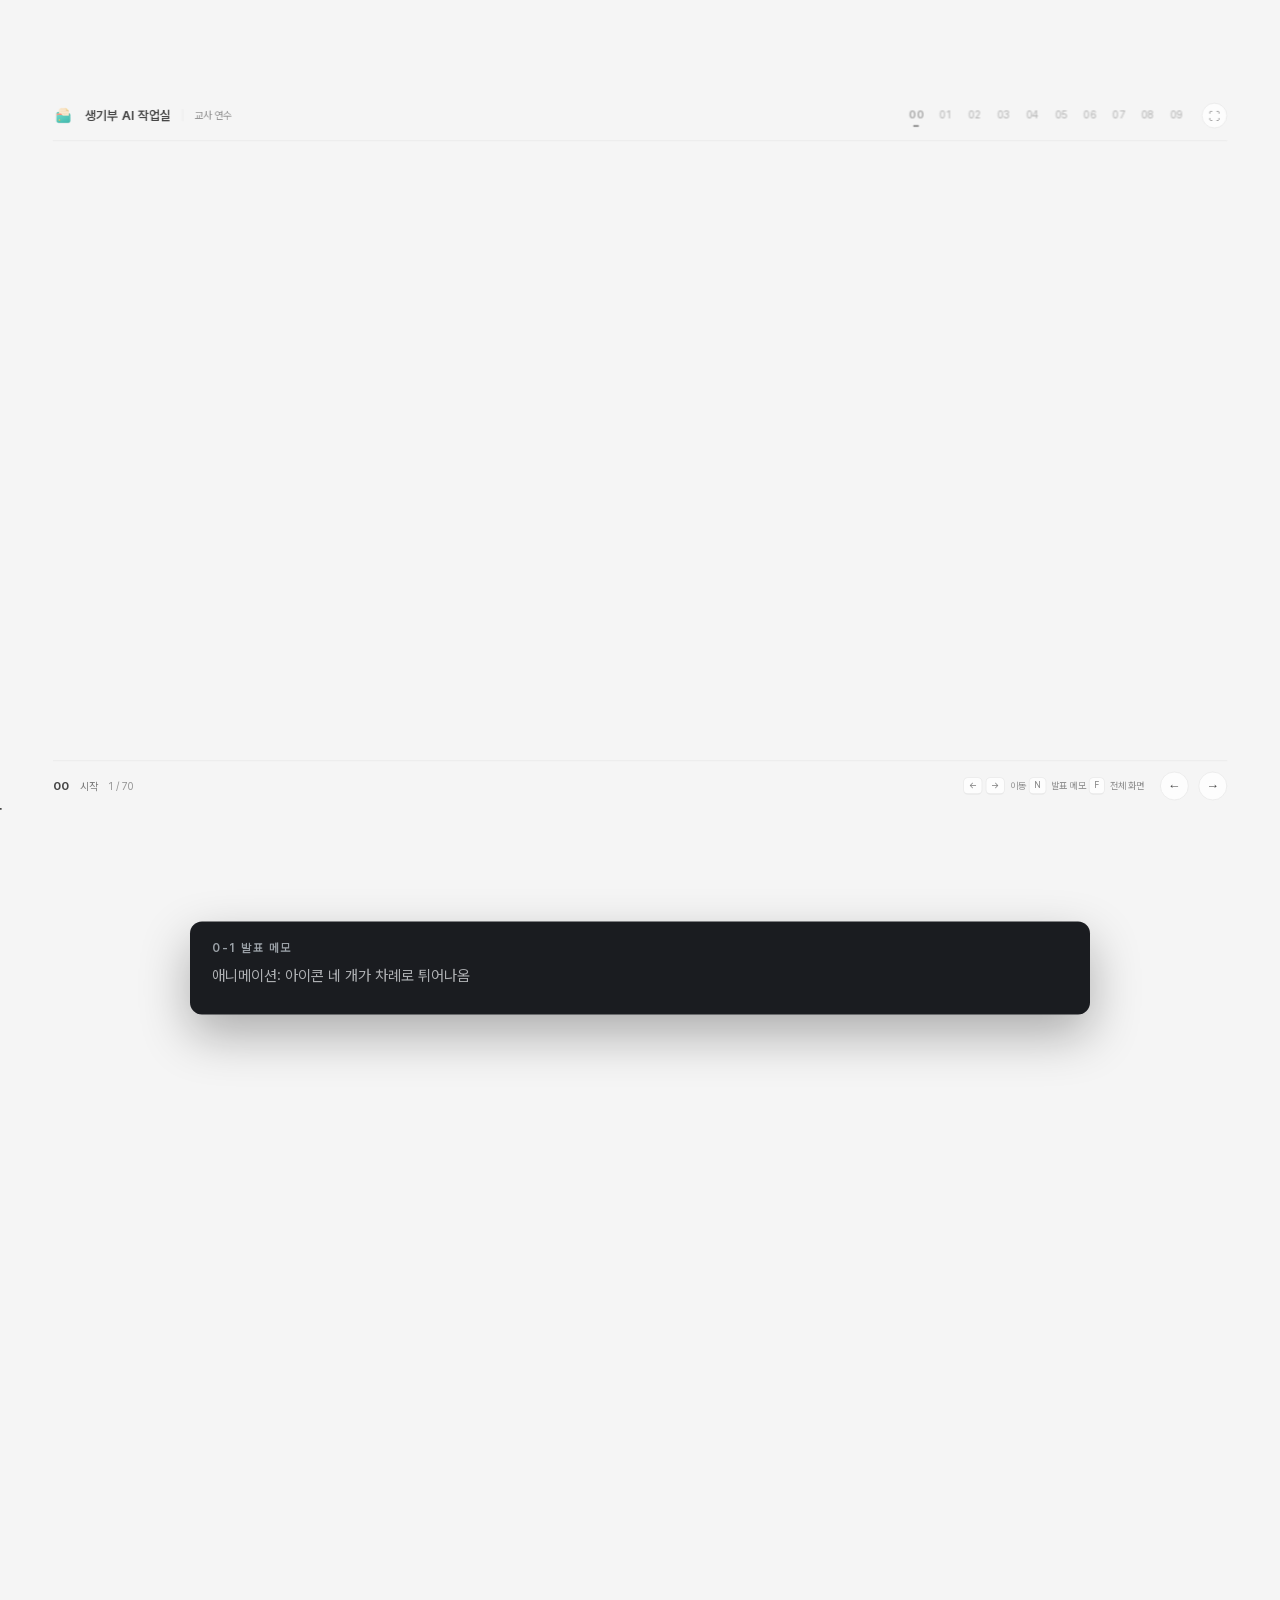
<file: index.html>
<!doctype html>
<html lang="ko">
<head>
<meta charset="utf-8">
<meta name="viewport" content="width=device-width, initial-scale=1">
<title>생기부 AI 작업실 연수</title>
<meta http-equiv="refresh" content="0; url=deck/">
<link rel="canonical" href="deck/">
</head>
<body>
<p><a href="deck/">생기부 AI 작업실 연수 슬라이드 열기</a></p>
</body>
</html>
</file>
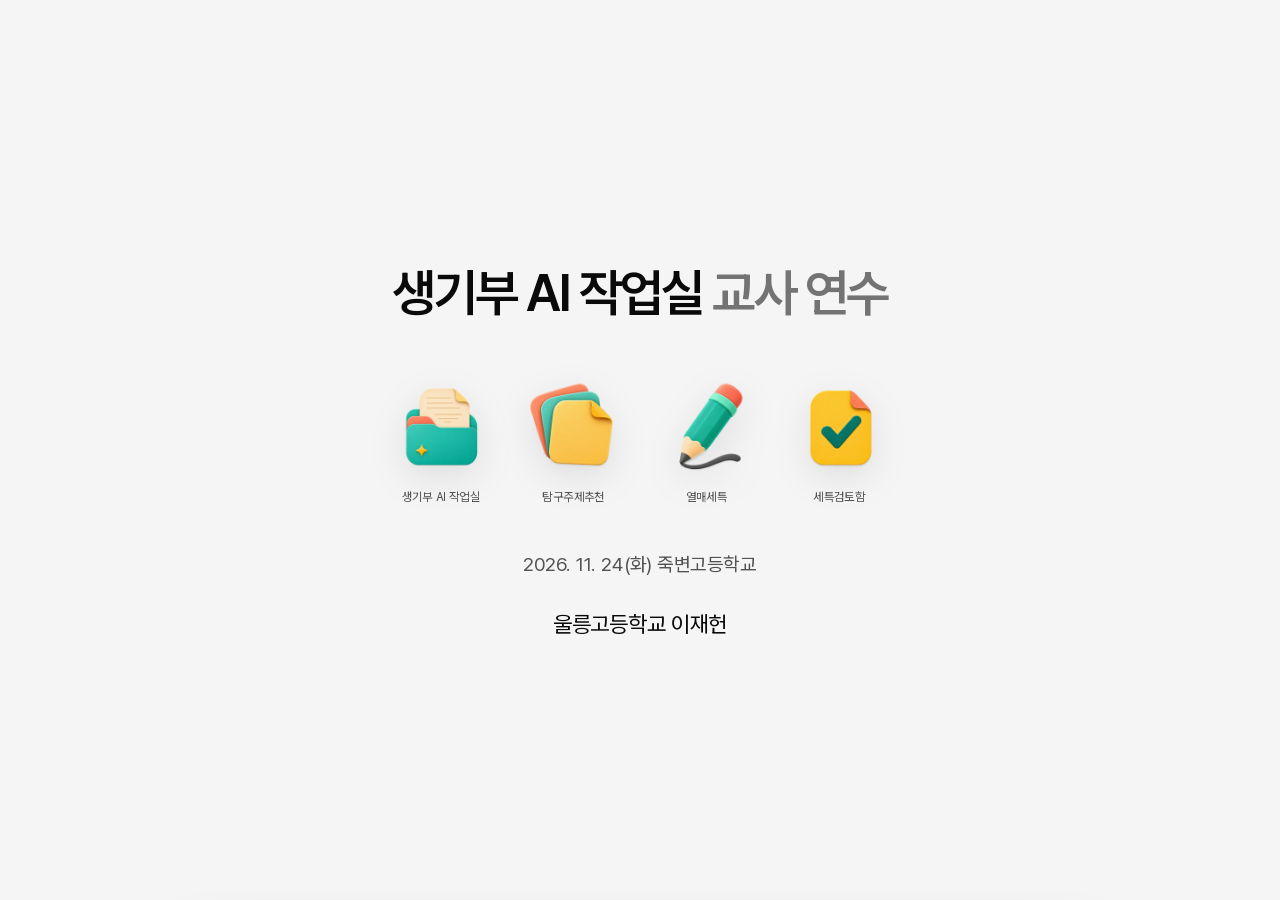
<file: deck/index.html>
<!doctype html>
<html lang="ko">
<head>
<meta charset="utf-8">
<meta name="viewport" content="width=device-width, initial-scale=1">
<title>생기부 AI 작업실 연수</title>
<link rel="preload" href="fonts/PretendardVariable.woff2" as="font" type="font/woff2" crossorigin>
<link rel="stylesheet" href="deck.css?v=1795507641480">
</head>
<body>
<button class="reading-toggle" type="button" aria-pressed="false">크게 보기</button>
<div class="stage">
  <header class="topbar">
    <div class="brand"><img class="brand-icon" src="../images/icon-workbench.png" alt="">생기부 AI 작업실<span class="brand-sub">교사 연수</span></div>
    <nav class="rail" aria-label="부 이동"></nav>
    <div class="top-right"><button class="icon-btn fs" title="전체 화면 (F)" aria-label="전체 화면">⛶</button></div>
  </header>
<section class="slide cover" data-id="0-1" data-part="0">
  <div class="cover-in">
    <h1 class="cover-title">생기부 AI 작업실 <em>교사 연수</em></h1>
    <div class="icons-row"><figure class="a icon" style="--i:1"><img src="../images/icon-workbench.png" alt=""><figcaption>생기부 AI 작업실</figcaption></figure><figure class="a icon" style="--i:2"><img src="../images/icon-tamgu.png" alt=""><figcaption>탐구주제추천</figcaption></figure><figure class="a icon" style="--i:3"><img src="../images/icon-saeteuk.png" alt=""><figcaption>열매세특</figcaption></figure><figure class="a icon" style="--i:4"><img src="../images/icon-checkr.png" alt=""><figcaption>세특검토함</figcaption></figure></div>
    <p class="cover-date a" style="--i:5">2026. 11. 24(화) 죽변고등학교</p>
    <div class="cover-by"><p class="a presenter" style="--i:0">울릉고등학교 이재헌</p></div>
  </div>

  <div class="notes"><p style="opacity:.7">애니메이션: 아이콘 네 개가 차례로 튀어나옴</p></div>
</section>
<section class="slide cover toc" data-id="0-2" data-part="0">
  <div class="toc-in">
  <h1 class="toc-title">오늘의 <em>순서</em></h1>
  <ol class="toc-list" style="--rows:4"><li class="a" style="--i:0"><span class="tn">01</span><span class="tt">생기부 AI 작업실을 만든 계기</span></li><li class="a" style="--i:1"><span class="tn">02</span><span class="tt">세특검토함의 채점 기준 설정</span></li><li class="a" style="--i:2"><span class="tn">03</span><span class="tt">열매세특의 설계</span></li><li class="a" style="--i:3"><span class="tn">04</span><span class="tt">탐구주제추천의 설계</span></li><li class="a" style="--i:4"><span class="tn">05</span><span class="tt">자료의 활용</span></li><li class="a" style="--i:5"><span class="tn">06</span><span class="tt">실습</span></li><li class="a" style="--i:6"><span class="tn">07</span><span class="tt">질의 응답</span></li><li class="a" style="--i:7"><span class="tn">08</span><span class="tt">당부</span></li></ol>
  </div>
  <div class="notes"><p style="opacity:.7">애니메이션: 왼쪽 열 01~04, 오른쪽 열 05~08이 차례로 나타남</p></div>
</section>
<section class="slide solo" data-id="1-0" data-part="1">
  <div class="head">
    <div class="eyebrow"><span class="num">【01】</span><span>만든 계기</span></div>
    <h1 class="title">생기부 AI 작업실을 만든 계기</h1>
    <p class="desc"></p>
  </div>
  <div class="body full"></div>


</section>
<section class="slide" data-id="1-1" data-part="1">
  <div class="head">
    <div class="eyebrow"><span class="num">【01】</span><span>만든 계기 · 탐구주제추천</span></div>
    <h1 class="title">“탐구 주제 좀 <em>추천해 주세요”</em></h1>
    <p class="desc">세 도구 가운데 가장 먼저 — 수학 교사로 받은 부탁에서 웹 서비스까지</p>
  </div>
  <div class="body full"><div class="text" data-fs="26" style="--fs:26px"><div class="cards" style="--n:3"><div class="a card" style="--i:0"><h3>01 · 학생들의 요청</h3><p>수학 교사로서 학생들에게 탐구 주제 요청을 많이 받음</p></div><div class="a card" style="--i:1"><h3>02 · 교사들의 고민</h3><p>학교 chatGPT 계정에서..<br>좋은 주제 추천이 어렵다는 것을 느낌</p></div><div class="a card" style="--i:2"><h3>03 · 교감이 되어 생기부를 보며</h3><p>탐구 주제 추천 도구 필요</p></div><div class="a card" style="--i:3"><h3>04 · Claude 스킬에서 웹으로</h3><p>지인이 만든 탐구주제추천 Claude 스킬을 받음<br>선생님들이 쓰기 쉽게 웹으로 개발</p></div><div class="a card" style="--i:4"><h3>05 · 창체로 확장</h3><p>교과 탐구 → 창체 활동 주제</p></div><div class="a card" style="--i:5"><h3>06 · 씨앗카드</h3><p>창체는 학급 단위<br>씨앗카드로 학생 응답을 모아 일괄 추천</p></div></div></div></div>

  <div class="notes"><p>세 도구는 한 번에 기획한 것이 아니라 차례로 생겼다(탐구주제추천 → 세특검토함 → 열매세특). 만든 순서대로 이야기한다. 수학 교사 시절부터 요청을 많이 받았고, 추천이 힘들다는 것을 그때부터 알고 있었다. 창체는 담임이 학급 전체를 다루니 한 명씩이 아니라 한꺼번에 주제를 줄 수 있어야 했다.</p><p style="opacity:.7">애니메이션: 단계가 위에서 아래로 차례로 나타남</p></div>
</section>
<section class="slide" data-id="1-2" data-part="1">
  <div class="head">
    <div class="eyebrow"><span class="num">【01】</span><span>만든 계기 · 세특검토함 · 열매세특</span></div>
    <h1 class="title">점검에서 채점으로, <em>채점에서 작성으로</em></h1>
    <p class="desc">출력한 생기부 더미에서 시작해 세 도구가 하나로 맞물리기까지</p>
  </div>
  <div class="body full"><div class="text" data-fs="26" style="--fs:26px"><div class="cards" style="--n:2"><div class="a card" style="--i:0"><h3>세특검토함 ① 출력한 생기부 더미</h3><p>지난 여름방학, 생기부를 모두 출력해 한 장씩 읽으며 점검<br>&quot;이건 나보다 AI가 잘하겠다&quot;<br>기재요령 지침 · 오타 · 문맥 이상 · 중복 기재 점검</p></div><div class="a card" style="--i:1"><h3>세특검토함 ② 점검에서 채점으로</h3><p>점검을 넘어 기록을 개선하고 싶다<br>지인의 아이디어: 세특을 채점하는 도구 → 채점 기준표가 필요<br>분야별로 입학사정관 입장에서 본 좋은 기록의 기준</p></div><div class="a card" style="--i:2"><h3>열매세특 — 기준에서 거꾸로</h3><p>채점 기준을 적용하면 고득점 기록을 만들 수 있겠다<br>학생 활동 인터뷰를 일괄로 받아 일괄 생성 → 열매카드<br>열매카드 문항 = 세특검토함 채점 기준 항목</p></div><div class="a card" style="--i:3"><h3>하나로 맞물리다</h3><p>따로 시작해 서로 영향을 주며 지금에 이르렀다<br>씨앗카드 → 탐구주제추천 · 열매카드 → 열매세특<br>채점 기준 → 열매카드 문항 · 세특검토함 → 쓴 기록 점검</p></div></div></div></div>

  <div class="notes"><p>출력물 더미 사진이 있으면 나중에 넣을 수 있음(개인정보 가림). 채점 기준표(루브릭)가 열매세특까지 이어지는 출발점. 열매세특은 가장 마지막에 만든 도구 — 검토 기준과 작성 기준이 같다는 점이 핵심. 한 해의 흐름은 5부에서 다시 다룬다.</p><p style="opacity:.7">애니메이션: 네 묶음이 차례로 나타남</p></div>
</section>
<section class="slide" data-id="1-3" data-part="1">
  <div class="head">
    <div class="eyebrow"><span class="num">【01】</span><span>만든 계기 · 작동 구조</span></div>
    <h1 class="title">서버 없이 브라우저 안에서, <em>AI 요청은 내 키로 직접</em></h1>
    <p class="desc">생기부 AI 작업실의 작동 구조 — 세 앱이 공유 AI 허브를 거쳐 AI 제공사에 요청을 보낸다</p>
  </div>
  <div class="body full diagram"><div class="text" data-fs="15"><div class="dg dg-arch">
  <div class="dg-region a" style="--i:0;left:204px;top:108px;width:812px;height:378px"><span class="dg-tag">브라우저 · 단일 HTML</span></div>
  <svg class="dg-lines" viewBox="0 0 1348 536" aria-hidden="true">
    <defs>
      <marker id="dg-ah-g" viewBox="0 0 10 10" refX="9" refY="5" markerWidth="8" markerHeight="8" orient="auto"><path d="M0 0 L10 5 L0 10 z" class="dg-ah"/></marker>
      <marker id="dg-ah-e" viewBox="0 0 10 10" refX="9" refY="5" markerWidth="6" markerHeight="6" orient="auto"><path d="M0 0 L10 5 L0 10 z" class="dg-ah em"/></marker>
    </defs>
    <path class="dg-l" d="M164 236 H228" marker-end="url(#dg-ah-g)"/>
    <path class="dg-l opt" d="M500 72 V142" marker-end="url(#dg-ah-g)"/>
    <path class="dg-l em" d="M548 236 H668" marker-end="url(#dg-ah-e)"/>
    <path class="dg-l em" d="M996 236 H1136" marker-end="url(#dg-ah-e)"/>
    <path class="dg-l" d="M388 362 V330" marker-end="url(#dg-ah-g)"/>
    <path class="dg-l" d="M500 330 V346 H700 V362" marker-end="url(#dg-ah-g)"/>
    <path class="dg-l" d="M832 330 V362" marker-end="url(#dg-ah-g)"/>
  </svg>

  <div class="dg-n dg-in a" style="--i:1;left:0;top:142px;width:164px;height:188px"><b>교사 입력</b><span>엑셀 응답 .xlsx</span><span>NEIS XLS data</span><span>기록 직접 입력</span></div>

  <div class="dg-n dg-ext a" style="--i:2;left:228px;top:0;width:320px;height:72px"><b>프롬프트 서버</b><span>Vercel · bundle.json · 프롬프트 문구 전송해 줌</span></div>

  <div class="dg-n dg-apps a" style="--i:3;left:228px;top:142px;width:320px;height:188px">
    <p><b>탐구주제추천</b><span>교과·창체 주제 · 계획서</span></p>
    <p><b>열매세특</b><span>응답 엑셀로 학생별 초안</span></p>
    <p><b>세특검토함</b><span>루브릭 점검 · 다시 쓰기</span></p>
  </div>

  <div class="dg-n dg-hub a" style="--i:4;left:668px;top:142px;width:328px;height:188px"><b>공유 AI 허브</b><span class="dg-mono">Hub.call()</span><span>연결 목록 순서대로 호출</span><span>429 · 503 이면 재시도</span><span>실패하면 다음 연결로</span><span>거절된 연결은 10분 건너뜀</span></div>

  <div class="dg-n dg-store a" style="--i:5;left:228px;top:362px;width:340px;height:104px"><b>교육과정 참고자료</b><span class="dg-mono">WB_DATA.curriculum · gzip</span><span>성취기준 · 단원 · 742과목</span><span>파일 안에 내장 · 서버 없음</span></div>
  <div class="dg-n dg-store a" style="--i:5;left:628px;top:362px;width:368px;height:104px"><b>브라우저 저장소</b><span class="dg-mono">localStorage</span><span>AI 키 · 연결 순서</span><span>상담 · 작업 · 점검 기록</span></div>

  <div class="dg-n dg-ext a" style="--i:6;left:1136px;top:176px;width:212px;height:120px"><b>AI 제공사</b><span>Gemini · Claude · OpenAI</span><span>내 API 키로 직접 호출</span></div>

  <span class="dg-lab a" style="--i:7;left:510px;top:80px">문구 조각</span>
  <span class="dg-lab a" style="--i:7;left:572px;top:204px">요청·결과</span>
  <span class="dg-lab a" style="--i:7;left:1040px;top:204px">HTTPS</span>
  <span class="dg-lab a" style="--i:7;left:398px;top:334px">참고자료</span>
  <span class="dg-lab a" style="--i:7;left:580px;top:316px">기록</span>
  <span class="dg-lab a" style="--i:7;left:842px;top:334px">키 · 연결</span>

  <div class="dg-legend a" style="--i:8;top:506px">
    <span><i class="dg-sw dg-in"></i>입력</span>
    <span><i class="dg-sw"></i>앱</span>
    <span><i class="dg-sw dg-hub"></i>공유 허브</span>
    <span><i class="dg-sw dg-store"></i>저장소</span>
    <span><i class="dg-sw dg-ext"></i>외부 서비스</span>
    <span><i class="dg-ln em"></i>강조선 = AI 요청</span>
    <span><i class="dg-ln"></i>실선 = 로컬 저장·전달</span>
    <span><i class="dg-ln opt"></i>점선 = 선택 경로 · 실패하면 내장 문구</span>
  </div>
</div></div></div>
  <p class="footnote">서버로 나가는 요청은 문구 조각 조회뿐. 학생 기록과 API 키는 싣지 않는다.</p>
  <div class="notes"><p>한 줄 요지 — 서버 없이 브라우저 안에서 동작하고, AI 요청은 사용자 키로 제공사에 직접 나간다. 프롬프트 서버(점선)는 프롬프트 문구를 전송해 주는 선택 경로이고, 서버가 안 되면 내장 문구로 동작한다. 허브는 연결 목록 순서대로 호출하다가 429·503이면 재시도, 실패하면 다음 연결로 넘어가고 거절된 연결은 10분 건너뛴다. 교육과정 참고자료(성취기준·단원·742과목)는 파일 안에 압축해 내장돼 있어 서버 없이 세특검토함 일괄 점검에 쓰인다.</p><p style="opacity:.7">애니메이션: 노드가 차례로 나타난 뒤 선이 나타남</p></div>
</section>
<section class="slide solo" data-id="2-0" data-part="2">
  <div class="head">
    <div class="eyebrow"><span class="num">【02】</span><span>채점 기준</span></div>
    <h1 class="title">세특검토함의 채점 기준 설정</h1>
    <p class="desc"></p>
  </div>
  <div class="body full"></div>


</section>
<section class="slide" data-id="2-1" data-part="2">
  <div class="head">
    <div class="eyebrow"><span class="num">【02】</span><span>채점 기준 설정 · 출발 질문</span></div>
    <h1 class="title">입학사정관의 눈으로 <em>기록을 채점한다면?</em></h1>
    <p class="desc">대학에서 평가한다는 가정하에 자료를 모았다 — 설정 &gt; 참고자료, 여덟 묶음</p>
  </div>
  <div class="body full"><div class="text" data-fs="26" style="--fs:26px"><div class="cards" style="--n:4"><div class="a card" style="--i:0"><h3>① 기록 품질 개선 자료</h3><p>과정중심평가와 교과별 기재 예시, 2026년 기록 품질 개선 연수 자료</p></div><div class="a card" style="--i:1"><h3>② 평가 체계</h3><p>지표가 대응하는 평가항목<br>5개 대학 공동연구</p></div><div class="a card" style="--i:2"><h3>③ 대학 안내서</h3><p>대학이 기록을 어떻게 읽는가</p></div><div class="a card" style="--i:3"><h3>④ 규정·제도</h3><p>기재 규칙과 점검 기준<br>2026 기재요령 · 훈령</p></div><div class="a card" style="--i:4"><h3>⑤ 채점 신뢰도</h3><p>채점 신뢰도와 루브릭 설계</p></div><div class="a card" style="--i:5"><h3>⑥ 원문 미확인 문헌</h3><p>판정 근거로 쓰지 않고 맥락으로만</p></div><div class="a card" style="--i:6"><h3>⑦ AI 프롬프트 설계</h3><p>제공자 문서</p></div><div class="a card" style="--i:7"><h3>⑧ 세특검토함 설계 기록</h3><p>루브릭 원문 · 타당성 논박 기록</p></div></div></div></div>

  <div class="notes"><p>입학사정관의 시각에서 기록을 채점한다면? 이라는 질문을 염두에 두고 채점 기준을 만들자는 생각에서 출발. 다음 장부터 묶음별 상세(〔선택〕).</p><p style="opacity:.7">애니메이션: 여덟 묶음이 차례로 쌓임</p></div>
</section>
<section class="slide" data-id="2-2" data-part="2">
  <div class="head">
    <div class="eyebrow"><span class="num">【02】</span><span>채점 기준 설정 · 참고자료 1/8</span></div>
    <h1 class="title">과정중심평가와 <em>기록 품질 개선 자료</em></h1>
    <p class="desc">교과별 기재 예시와 2026년 기록 품질 개선 토론에서 참고한 연수 자료</p>
  </div>
  <div class="body full"><div class="text"><ul class="list"><li class="a" style="--i:0">[연구 보고서] 한국교육과정평가원 (2017). 「학교생활기록부 기재 예시: 과정중심 평가와 연계한 교과 세부능력 및 특기사항」 고등학교 10개 교과, ORM 2017-26-17~26</li><li class="a" style="--i:1">[2차 자료] 김동진 (2023. 11. 6.). 「상급학교 진학을 위한 학교생활기록부 기재에 대한 소견」</li><li class="a" style="--i:2">[2차 자료] 「2026 교원 역량강화 연수책자」(2025. 2. 19.), 오상고 학교생활기록부 검토 사례와 질의응답</li><li class="a" style="--i:3">[2차 자료] 「2024학년도 입학사정관과의 대화 연수 자료집」(2024. 5. 11., 율곡고), 건국대·경희대·중앙대 등 발표 자료</li><li class="a" style="--i:4">[2차 자료] 김태우 (2024. 2. 13.). 「저경력 고3 담임 대상 진학지도를 위한 생기부 기재 방안 및 사례」</li><li class="a" style="--i:5">[2차 자료] 안성환. 「2025 대입의 이해 및 지원전략」, 경북교육청 교원역량강화 연수 자료</li><li class="a" style="--i:6">[2차 자료] 조만기 (2024. 7. 2.; 2025. 2. 19.). 「2025학년도 수시 전형 개요」·「2026학년도 대입의 이해」</li><li class="a" style="--i:7">[대학 안내서] 경북대·동국대·서울시립대·성균관대·서강대 안내 자료</li><li class="a" style="--i:8">[공공 문서] 한국대학교육협의회. 「2028 모집단위별 권장과목 및 대학별 반영과목 자료집」</li></ul></div></div>

  <div class="notes"><p><strong>〔선택〕</strong> 시간이 부족하면 넘겨도 되는 장.</p><p>기존 사례를 현재 기재 규정이나 대학의 공식 배점으로 취급하지 않는다.</p></div>
</section>
<section class="slide" data-id="2-3" data-part="2">
  <div class="head">
    <div class="eyebrow"><span class="num">【02】</span><span>채점 기준 설정 · 참고자료 2·3/8</span></div>
    <h1 class="title">평가 체계와 <em>대학 안내서</em></h1>
    <p class="desc">지표가 증거하는 평가항목, 그리고 대학이 기록을 읽는 방식 — 서술 품질 원칙만 채택</p>
  </div>
  <div class="body full"><div class="text"><ul class="list"><li class="a" style="--i:0"><strong>② 평가 체계 — 지표가 대응하는 평가항목</strong></li><li class="a sub" style="--i:1">[연구 보고서] 2021년 건국대·경희대·연세대·중앙대·한국외대 공동연구 「학생부종합전형 공통 평가요소 및 항목 개선 연구」(2022. 2., 333쪽) — 평가요소 3개, 평가항목 10개. 75개 대학 평가기준 분석, 교사 379명 설문, 델파이·FGI. 평가항목별 배점은 어디에도 공개되어 있지 않음</li><li class="a sub" style="--i:2">[연구 보고서] 6개 대학 공동연구 (2017). 4요소 15항목 — 직전 체계, 현재 기준으로 쓰지 않음</li><li class="a sub" style="--i:3">[대학 안내서] 『학생부종합전형 101가지 이야기』(6개 대학 공동연구)</li><li class="a sub" style="--i:4">[연구 보고서] 건국대·중앙대·한양대 공동연구 (2021). 입학사정관 89.0%가 세특의 평가 영향력이 크다고 응답</li><li class="a sub" style="--i:5">[학술지] 안현선·신동주 (2020). 「학생부종합전형 평가를 위한 핵심역량 평가모델 개발 및 타당화 검증」, 교육문화연구 26(5)</li><li class="a sub" style="--i:6">[2차 자료] 교육부 (2019. 11.). 『대입제도 공정성 강화 방안』</li><li class="a" style="--i:7"><strong>③ 대학 안내서 — 대학이 기록을 어떻게 읽는가</strong></li><li class="a sub" style="--i:8">[대학 안내서] 원문 직접 확인: 서울대(2024~2027학년도), 연세대(2023·2026), 서강대(2023), 한양대 ERICA(2026), 중앙대(2023·2024·2026), 경희대 등</li><li class="a sub" style="--i:9">정리 결과: 「입학사정관의 시각」 세 편 — 세특 · 창의적 체험활동 · 행동특성 및 종합의견</li><li class="a sub" style="--i:10">[2차 자료] 울산광역시교육청 「대입 학생부종합전형 깔끔정리」(2026학년도) — 고려대·성균관대·서울시립대·한양대(서울)는 배점·평가요소 명칭만 확인</li></ul></div></div>

  <div class="notes"><p><strong>〔선택〕</strong> 시간이 부족하면 넘겨도 되는 장.</p><p>대학별 배점표·등급 환산·대학별 처방은 학년도마다 바뀌고 입시 컨설팅이 되므로 넣지 않았다.</p><p style="opacity:.7">애니메이션: 두 묶음이 차례로 나타남</p></div>
</section>
<section class="slide" data-id="2-4" data-part="2">
  <div class="head">
    <div class="eyebrow"><span class="num">【02】</span><span>채점 기준 설정 · 참고자료 4/8</span></div>
    <h1 class="title">규정·제도 — 기재 규칙과 <em>점검 기준</em></h1>
    <p class="desc">입력 한도, AI 초안 주의 문구, 점검 기준이 따르는 규정</p>
  </div>
  <div class="body full"><div class="text"><ul class="list"><li class="a" style="--i:0">[공공 문서] 「2026학년도 학교생활기록부 기재요령(고등학교)」(2026. 2. 19., 223쪽) — 입력 최대 글자수(208쪽), 기재할 수 없는 사항(18~19쪽), 생성형 AI 최종 확인 의무(19쪽 유의사항 5항)</li><li class="a" style="--i:1">[공공 문서] 교육부훈령 제555호 「학교생활기록 작성 및 관리지침」(2026. 3. 1. 시행)</li><li class="a" style="--i:2">[공공 문서] 학교생활기록부 종합지원포털 질문 (2026)</li><li class="a" style="--i:3">[공공 문서] 경기도교육청 「즐겨찾기」(2022), 기재요령 자료집(2024)</li><li class="a" style="--i:4">[공공 문서] 교육부 보도자료 (2026. 1. 28.) 「고교학점제 안착을 위한 지원 대책 발표」</li><li class="a" style="--i:5">[공공 문서] 2015·2022 개정 교육과정 적용 일정</li><li class="a" style="--i:6">[내장 자료] 2015·2022 개정 교육과정 과목별 성취기준 요약</li></ul></div></div>

  <div class="notes"><p><strong>〔선택〕</strong> 시간이 부족하면 넘겨도 되는 장.</p></div>
</section>
<section class="slide" data-id="2-5" data-part="2">
  <div class="head">
    <div class="eyebrow"><span class="num">【02】</span><span>채점 기준 설정 · 참고자료 5·6·7/8</span></div>
    <h1 class="title">채점 신뢰도와 <em>루브릭 · 프롬프트 설계</em></h1>
    <p class="desc">프리프린트와 원문 미확인 문헌은 확립된 사실이 아닌 설계의 참고로만 썼다</p>
  </div>
  <div class="body full"><div class="text"><ul class="list"><li class="a" style="--i:0"><strong>⑤ 채점 신뢰도와 루브릭 설계</strong></li><li class="a sub" style="--i:1">[프리프린트] Norman, Rivera, &amp; Hughes (2026). Reliability without Validity — 신뢰도가 높아도 타당도를 주장할 수 없다 → 점수에 오차 폭을 함께 표시</li><li class="a sub" style="--i:2">[프리프린트] Tang, Ambrose, &amp; Cheng (2026). arXiv:2604.12227 — 지표별 분석적 루브릭이 총체적 채점보다 일관적</li><li class="a sub" style="--i:3">[프리프린트] Uto (2026). AIED 2026 — 전문 채점자끼리 일치도(QWK) 0.50~0.75</li><li class="a sub" style="--i:4">[학술지] Brookhart (2018). Appropriate Criteria: Key to Effective Rubrics — 평가어가 아닌 서술어로 기준을 쓴다</li><li class="a" style="--i:5"><strong>⑥ 원문을 확인하지 못한 문헌</strong> — 판정의 근거로 쓰지 않고 논의의 맥락으로만</li><li class="a sub" style="--i:6">[원문 미확인] LLM Essay Scoring Under Holistic and Analytic Rubrics: Prompt Effects and Bias. Springer, 2026</li><li class="a sub" style="--i:7">[원문 미확인] Evaluating AI-Based Automated Essay Scoring Through Signal Detection Theory. PubMed 42502784</li><li class="a" style="--i:8"><strong>⑦ AI 프롬프트 설계</strong> — AI에 보내는 요청의 예시와 형식을 정할 때 읽은 제공자 문서</li><li class="a sub" style="--i:9">[제공자 문서] Google Gemini API 「Prompt design strategies」 · OpenAI 「Model guidance」 (2026년 확인)</li></ul></div></div>

  <div class="notes"><p><strong>〔선택〕</strong> 시간이 부족하면 넘겨도 되는 장.</p><p style="opacity:.7">애니메이션: 세 묶음이 차례로 나타남</p></div>
</section>
<section class="slide" data-id="2-6" data-part="2">
  <div class="head">
    <div class="eyebrow"><span class="num">【02】</span><span>채점 기준 설정 · 참고자료 8/8</span></div>
    <h1 class="title">세특검토함의 <em>설계 기록</em></h1>
    <p class="desc">기준표를 만들며 남긴 기록</p>
  </div>
  <div class="body full"><div class="text"><div class="blocks c1 big"><section class="blk a" style="--i:0"><ul class="list"><li class="a" style="--i:0">[설계 기록] 루브릭 원문: 교과세특.md · 자율활동.md · 동아리활동.md · 진로활동.md · 행동특성및종합의견.md (2026-09-16 개정안)</li><li class="a" style="--i:1">[설계 기록] 루브릭 타당성 논박 기록 (2026. 9. 16~17.) — 옹호·반박 3라운드, 배점 도출 절차, 대응표, 주장하지 않는 것, 반증 설계</li></ul></section><section class="blk a" style="--i:1"><h4>채점 기준표: 코드 분류</h4><table class="tbl cols-2"><thead><tr><th>코드 분류</th><th>대분류</th></tr></thead><tbody><tr class="a" style="--i:0"><td>A</td><td>탐구력 (사고·탐구)</td></tr><tr class="a" style="--i:1"><td>B</td><td>학업태도 (주도성·과정)</td></tr><tr class="a" style="--i:2"><td>C</td><td>구체성 확인</td></tr><tr class="a" style="--i:3"><td>D</td><td>기록 품질</td></tr><tr class="a" style="--i:4"><td>E</td><td>협업과 소통 (공동체)</td></tr><tr class="a" style="--i:5"><td>S</td><td>활동·행특 공통 지표</td></tr></tbody></table></section></div></div></div>

  <div class="notes"><p><strong>〔선택〕</strong> 시간이 부족하면 넘겨도 되는 장.</p><p>루브릭 원문은 설정 &gt; 세특검토함 채점 기준표의 「루브릭 원문 받기」에서 받을 수 있다.</p></div>
</section>
<section class="slide" data-id="2-7" data-part="2">
  <div class="head">
    <div class="eyebrow"><span class="num">【02】</span><span>채점 기준 설정 · 지표 한눈에</span></div>
    <h1 class="title">참고 자료를 분석하여 <em>18개의 역량을 추출</em></h1>
    <p class="desc">생기부 영역별로 주요 역량을 매칭하였다</p>
  </div>
  <div class="body full"><div class="text"><div class="mark"><ol class="mark-tabs"><li><button type="button" class="mark-tab" data-step="1">교과</button></li><li><button type="button" class="mark-tab" data-step="2">자율·자치</button></li><li><button type="button" class="mark-tab" data-step="3">동아리</button></li><li><button type="button" class="mark-tab" data-step="4">진로</button></li><li><button type="button" class="mark-tab" data-step="5">행특</button></li></ol><ul class="chips"><li class="chip a" style="--i:0" data-on="1"><b>A1</b><span>사고의 깊이</span></li><li class="chip a" style="--i:1" data-on="1"><b>A2</b><span>교과 연계성</span></li><li class="chip a" style="--i:2" data-on="1"><b>A3</b><span>심화·확장성</span></li><li class="chip a" style="--i:3" data-on="1"><b>A4</b><span>지식의 전이</span></li><li class="chip a" style="--i:4" data-on="1"><b>B1</b><span>학생 주도성</span></li><li class="chip a" style="--i:5" data-on="1"><b>B2</b><span>과정의 수정 경험</span></li><li class="chip a" style="--i:6" data-on="1"><b>E1</b><span>수업 내 협업·소통</span></li><li class="chip a" style="--i:7" data-on="2 3 4 5"><b>S2</b><span>주체성</span></li><li class="chip a" style="--i:8" data-on="3 4"><b>S3</b><span>탐구 깊이</span></li><li class="chip a" style="--i:9" data-on="3"><b>S4</b><span>지식 전이</span></li><li class="chip a" style="--i:10" data-on="3 4"><b>S5</b><span>정합성 / 전공(계열) 관련 탐색</span></li><li class="chip a" style="--i:11" data-on="2 3 4 5"><b>S6</b><span>지속·변화 / 지속·심화 / 탐색의 연쇄</span></li><li class="chip a" style="--i:12" data-on="2 3 5"><b>S7</b><span>협업·소통</span></li><li class="chip a" style="--i:13" data-on="2 5"><b>S8</b><span>책임·기여 / 책임·나눔·기여</span></li><li class="chip a" style="--i:14" data-on="2 5"><b>S9</b><span>리더십·영향력</span></li><li class="chip a" style="--i:15" data-on="2"><b>S10</b><span>나눔·배려</span></li><li class="chip a" style="--i:16" data-on="2"><b>S11</b><span>규칙 준수</span></li><li class="chip a" style="--i:17" data-on="4"><b>S12</b><span>관심 분야의 폭</span></li></ul></div></div></div>

  <div class="notes"><p>교과(7) · 자율·자치(7) · 동아리(6) · 진로(5) · 행특(5) — 영역 이름을 누르면 표시, 다시 누르면 해제. 같은 코드라도 영역마다 이름이 다르다 — S5 동아리 '정합성', 진로 '전공(계열) 관련 탐색' / S6 자율·행특 '지속·변화', 동아리 '지속·심화', 진로 '탐색의 연쇄' / S8 자율 '책임·기여', 행특 '책임·나눔·기여'.</p></div>
</section>
<section class="slide" data-id="2-8" data-part="2">
  <div class="head">
    <div class="eyebrow"><span class="num">【02】</span><span>채점 기준 설정 · 지표 전체 1/5</span></div>
    <h1 class="title">교과세특 <em>7개 지표 · 100점</em></h1>
    <p class="desc">소재 → 방법 → 판단 → 이어짐</p>
  </div>
  <div class="body full"><div class="text"><table class="tbl has-bar cols-3"><thead><tr><th>코드</th><th>지표</th><th>배점</th></tr></thead><tbody><tr class="a" style="--i:0"><td>A1</td><td>사고의 깊이</td><td class="score"><span class="sc"><b>16</b><span class="bar"><i data-w="100%"></i></span></span></td></tr><tr class="a" style="--i:1"><td>A2</td><td>교과 연계성</td><td class="score"><span class="sc"><b>12</b><span class="bar"><i data-w="75%"></i></span></span></td></tr><tr class="a" style="--i:2"><td>A3</td><td>심화·확장성</td><td class="score"><span class="sc"><b>15</b><span class="bar"><i data-w="94%"></i></span></span></td></tr><tr class="a" style="--i:3"><td>A4</td><td>지식의 전이</td><td class="score"><span class="sc"><b>15</b><span class="bar"><i data-w="94%"></i></span></span></td></tr><tr class="a" style="--i:4"><td>B1</td><td>학생 주도성</td><td class="score"><span class="sc"><b>14</b><span class="bar"><i data-w="88%"></i></span></span></td></tr><tr class="a" style="--i:5"><td>B2</td><td>과정의 수정 경험</td><td class="score"><span class="sc"><b>14</b><span class="bar"><i data-w="88%"></i></span></span></td></tr><tr class="a" style="--i:6"><td>E1</td><td>수업 내 협업·소통</td><td class="score"><span class="sc"><b>14</b><span class="bar"><i data-w="88%"></i></span></span></td></tr></tbody></table></div></div>

  <div class="notes"><p>다음 장부터는 교과세특을 예로 지표마다 단계 기준을 본다(〔선택〕). 대응 평가항목: A1: 탐구력; A2: 탐구력; A3: 탐구력; A4: 탐구력; B1: 학업태도; B2: 학업태도; E1: 협업과 소통능력.</p><p style="opacity:.7">애니메이션: 지표가 한 줄씩 나타나고, 배점 막대가 차오르며 합계 100이 됨</p></div>
</section>
<section class="slide" data-id="2-9" data-part="2">
  <div class="head">
    <div class="eyebrow"><span class="num">【02】</span><span>채점 기준 설정 · 지표 전체 2/5</span></div>
    <h1 class="title">자율·자치활동 <em>7개 지표 · 100점</em></h1>
    <p class="desc">부과 → 선택 → 실행 → 공동체에 남긴 것</p>
  </div>
  <div class="body full"><div class="text"><table class="tbl has-bar cols-3"><thead><tr><th>코드</th><th>지표</th><th>배점</th></tr></thead><tbody><tr class="a" style="--i:0"><td>S2</td><td>주체성</td><td class="score"><span class="sc"><b>16</b><span class="bar"><i data-w="80%"></i></span></span></td></tr><tr class="a" style="--i:1"><td>S6</td><td>지속·변화</td><td class="score"><span class="sc"><b>13</b><span class="bar"><i data-w="65%"></i></span></span></td></tr><tr class="a" style="--i:2"><td>S7</td><td>협업·소통</td><td class="score"><span class="sc"><b>20</b><span class="bar"><i data-w="100%"></i></span></span></td></tr><tr class="a" style="--i:3"><td>S8</td><td>책임·기여</td><td class="score"><span class="sc"><b>16</b><span class="bar"><i data-w="80%"></i></span></span></td></tr><tr class="a" style="--i:4"><td>S9</td><td>리더십·영향력</td><td class="score"><span class="sc"><b>16</b><span class="bar"><i data-w="80%"></i></span></span></td></tr><tr class="a" style="--i:5"><td>S10</td><td>나눔·배려</td><td class="score"><span class="sc"><b>10</b><span class="bar"><i data-w="50%"></i></span></span></td></tr><tr class="a" style="--i:6"><td>S11</td><td>규칙 준수</td><td class="score"><span class="sc"><b>9</b><span class="bar"><i data-w="45%"></i></span></span></td></tr></tbody></table></div></div>

  <div class="notes"><p>대응 평가항목: S2: 학업태도; S6: 학업태도 / 진로 탐색 활동과 경험; S7: 협업과 소통능력; S8: 성실성과 규칙준수 ①; S9: 리더십; S10: 나눔과 배려 (신설); S11: 성실성과 규칙준수 ② (신설).</p><p style="opacity:.7">애니메이션: 지표가 한 줄씩 나타남</p></div>
</section>
<section class="slide" data-id="2-10" data-part="2">
  <div class="head">
    <div class="eyebrow"><span class="num">【02】</span><span>채점 기준 설정 · 지표 전체 3/5</span></div>
    <h1 class="title">동아리활동 <em>6개 지표 · 100점</em></h1>
    <p class="desc">선택 → 방법 → 한계 → 다시</p>
  </div>
  <div class="body full"><div class="text"><table class="tbl has-bar cols-3"><thead><tr><th>코드</th><th>지표</th><th>배점</th></tr></thead><tbody><tr class="a" style="--i:0"><td>S2</td><td>주체성</td><td class="score"><span class="sc"><b>16</b><span class="bar"><i data-w="84%"></i></span></span></td></tr><tr class="a" style="--i:1"><td>S3</td><td>탐구 깊이</td><td class="score"><span class="sc"><b>19</b><span class="bar"><i data-w="100%"></i></span></span></td></tr><tr class="a" style="--i:2"><td>S4</td><td>지식 전이</td><td class="score"><span class="sc"><b>18</b><span class="bar"><i data-w="95%"></i></span></span></td></tr><tr class="a" style="--i:3"><td>S5</td><td>정합성</td><td class="score"><span class="sc"><b>16</b><span class="bar"><i data-w="84%"></i></span></span></td></tr><tr class="a" style="--i:4"><td>S6</td><td>지속·심화</td><td class="score"><span class="sc"><b>13</b><span class="bar"><i data-w="68%"></i></span></span></td></tr><tr class="a" style="--i:5"><td>S7</td><td>협업·소통</td><td class="score"><span class="sc"><b>18</b><span class="bar"><i data-w="95%"></i></span></span></td></tr></tbody></table></div></div>

  <div class="notes"><p>대응 평가항목: S2: 학업태도; S3: 탐구력; S4: 탐구력; S5: 진로 탐색 활동과 경험; S6: 진로 탐색 활동과 경험 / 탐구력; S7: 협업과 소통능력.</p><p style="opacity:.7">애니메이션: 지표가 한 줄씩 나타남</p></div>
</section>
<section class="slide" data-id="2-11" data-part="2">
  <div class="head">
    <div class="eyebrow"><span class="num">【02】</span><span>채점 기준 설정 · 지표 전체 4/5</span></div>
    <h1 class="title">진로활동 <em>5개 지표 · 100점</em></h1>
    <p class="desc">관심 → 확인 → 이어짐</p>
  </div>
  <div class="body full"><div class="text"><table class="tbl has-bar cols-3"><thead><tr><th>코드</th><th>지표</th><th>배점</th></tr></thead><tbody><tr class="a" style="--i:0"><td>S2</td><td>주체성</td><td class="score"><span class="sc"><b>20</b><span class="bar"><i data-w="100%"></i></span></span></td></tr><tr class="a" style="--i:1"><td>S3</td><td>탐구 깊이</td><td class="score"><span class="sc"><b>20</b><span class="bar"><i data-w="100%"></i></span></span></td></tr><tr class="a" style="--i:2"><td>S5</td><td>전공(계열) 관련 탐색</td><td class="score"><span class="sc"><b>20</b><span class="bar"><i data-w="100%"></i></span></span></td></tr><tr class="a" style="--i:3"><td>S12</td><td>관심 분야의 폭</td><td class="score"><span class="sc"><b>20</b><span class="bar"><i data-w="100%"></i></span></span></td></tr><tr class="a" style="--i:4"><td>S6</td><td>탐색의 연쇄</td><td class="score"><span class="sc"><b>20</b><span class="bar"><i data-w="100%"></i></span></span></td></tr></tbody></table></div></div>

  <div class="notes"><p>대응 평가항목: S2: 학업태도; S3: 탐구력; S5: 진로 탐색 활동과 경험 ②; S12: 진로 탐색 활동과 경험 ① (신설); S6: 진로 탐색 활동과 경험.</p><p style="opacity:.7">애니메이션: 지표가 한 줄씩 나타남</p></div>
</section>
<section class="slide" data-id="2-12" data-part="2">
  <div class="head">
    <div class="eyebrow"><span class="num">【02】</span><span>채점 기준 설정 · 지표 전체 5/5</span></div>
    <h1 class="title">행동특성 및 종합의견 <em>5개 지표 · 100점</em></h1>
    <p class="desc">장면 → 행동 → 반복 → 영향</p>
  </div>
  <div class="body full"><div class="text"><table class="tbl has-bar cols-3"><thead><tr><th>코드</th><th>지표</th><th>배점</th></tr></thead><tbody><tr class="a" style="--i:0"><td>S2</td><td>주체성</td><td class="score"><span class="sc"><b>20</b><span class="bar"><i data-w="91%"></i></span></span></td></tr><tr class="a" style="--i:1"><td>S6</td><td>지속·변화</td><td class="score"><span class="sc"><b>18</b><span class="bar"><i data-w="82%"></i></span></span></td></tr><tr class="a" style="--i:2"><td>S7</td><td>협업·소통</td><td class="score"><span class="sc"><b>22</b><span class="bar"><i data-w="100%"></i></span></span></td></tr><tr class="a" style="--i:3"><td>S8</td><td>책임·나눔·기여</td><td class="score"><span class="sc"><b>22</b><span class="bar"><i data-w="100%"></i></span></span></td></tr><tr class="a" style="--i:4"><td>S9</td><td>리더십·영향력</td><td class="score"><span class="sc"><b>18</b><span class="bar"><i data-w="82%"></i></span></span></td></tr></tbody></table></div></div>

  <div class="notes"><p>대응 평가항목: S2: 학업태도; S6: 성실성과 규칙준수 / 학업태도; S7: 협업과 소통능력; S8: 성실성과 규칙준수 ① + 나눔과 배려; S9: 리더십.</p><p style="opacity:.7">애니메이션: 지표가 한 줄씩 나타남</p></div>
</section>
<section class="slide" data-id="2-13" data-part="2">
  <div class="head">
    <div class="eyebrow"><span class="num">【02】</span><span>교과세특 기준표 · A1 · A2 · A3</span></div>
    <h1 class="title">구성 예시-교과세특 채점표</h1>
    <p class="desc">기록에 무엇이 있어야 하는가</p>
  </div>
  <div class="body full"><div class="text" data-fs="19" style="--fs:19px"><div class="cards one-row" style="--n:3"><div class="a card" style="--i:0"><h3>A1 사고의 깊이 · 16점</h3><div class="lvls"><p class="lv"><b>0</b><span>조사·정리·요약·발표한 사실만 있음</span></p><p class="lv"><b>5</b><span>비교·분류·적용한 내용이 있으나 그것으로 무엇을 알았는지가 없음</span></p><p class="lv"><b>10</b><span>특정 방법·자료·절차를 들어 분석하거나 추론한 내용이 있음</span></p><p class="lv"><b>16</b><span>그 분석·추론을 근거로 한 학생 자신의 판단이나 결론이 문장으로 있음</span></p><p class="lv"><b>N/A</b><span>학생의 사고 과정에 관한 서술이 없음</span></p></div></div><div class="a card" style="--i:1"><h3>A2 교과 연계성 · 12점</h3><div class="lvls"><p class="lv"><b>0</b><span>교과 소재도 교과 방법도 나타나지 않음</span></p><p class="lv"><b>4</b><span>교과 소재는 등장하나 활동 방법은 교과와 무관함</span></p><p class="lv"><b>8</b><span>교과의 개념·원리를 활동에 실제로 사용함</span></p><p class="lv"><b>12</b><span>그 교과 고유의 탐구 방법(변수 통제·반례·증명·사료 비판·화자 분석 등)이 활동의 중심에 있음</span></p><p class="lv"><b>N/A</b><span>무엇을 다루었는지 자체가 적혀 있지 않음</span></p></div></div><div class="a card" style="--i:2"><h3>A3 심화·확장성 · 15점</h3><div class="lvls"><p class="lv"><b>0</b><span>한 단계에서 끝나고 그 뒤 서술이 없음</span></p><p class="lv"><b>5</b><span>다룬 사례나 자료가 늘었으나 묻는 질문은 그대로임</span></p><p class="lv"><b>10</b><span>한 활동 안에서 앞 단계의 결과·한계·의문이 다음 단계의 출발점이 됨</span></p><p class="lv"><b>15</b><span>그 이어짐이 활동의 경계를 넘어 대상·방법·관점 중 하나가 실제로 달라짐</span></p><p class="lv"><b>N/A</b><span>활동이 언제 어떻게 진행되었는지에 관한 서술이 없음</span></p></div></div></div></div></div>

  <div class="notes"><p><strong>〔선택〕</strong> 시간이 부족하면 넘겨도 되는 장.</p><p style="opacity:.7">애니메이션: 카드가 차례로 나타남</p></div>
</section>
<section class="slide" data-id="2-14" data-part="2">
  <div class="head">
    <div class="eyebrow"><span class="num">【02】</span><span>교과세특 기준표 · A4 · B1</span></div>
    <h1 class="title">구성 예시-교과세특 채점표</h1>
    <p class="desc">기록에 무엇이 있어야 하는가</p>
  </div>
  <div class="body full"><div class="text" data-fs="19" style="--fs:19px"><div class="cards one-row" style="--n:3"><div class="a card" style="--i:0"><h3>A4 지식의 전이 · 15점</h3><div class="lvls"><p class="lv"><b>0</b><span>다른 영역으로의 적용이 없음</span></p><p class="lv"><b>5</b><span>다른 과목·분야를 언급만 함</span></p><p class="lv"><b>10</b><span>다른 영역의 개념이나 방법을 현재 활동에 실제로 사용함</span></p><p class="lv"><b>15</b><span>이 교과에서 배운 개념·방법을 다른 교과·과제·현실 문제를 푸는 근거로 사용함</span></p><p class="lv"><b>N/A</b><span>활동의 내용이 특정되지 않아 전이 여부를 볼 수 없음</span></p></div></div><div class="a card" style="--i:1"><h3>B1 학생 주도성 · 14점</h3><div class="lvls"><p class="lv"><b>0</b><span>교사가 지정한 과제를 그대로 수행한 사실만 있음</span></p><p class="lv"><b>5</b><span>학생의 선택이 있으나 왜 그것을 골랐는지가 없음</span></p><p class="lv"><b>9</b><span>선택과 그 이유가 함께 적혀 있음</span></p><p class="lv"><b>14</b><span>선택 이유가 학생의 앞선 경험·의문·관심과 연결되어 있음</span></p><p class="lv"><b>N/A</b><span>누가 정한 활동인지 알 수 없음</span></p><p class="lv note">'스스로', '자발적으로'라는 낱말 자체는 증거가 아니다</p></div></div></div></div></div>

  <div class="notes"><p><strong>〔선택〕</strong> 시간이 부족하면 넘겨도 되는 장.</p><p style="opacity:.7">애니메이션: 카드가 차례로 나타남</p></div>
</section>
<section class="slide" data-id="2-15" data-part="2">
  <div class="head">
    <div class="eyebrow"><span class="num">【02】</span><span>교과세특 기준표 · B2 · E1</span></div>
    <h1 class="title">구성 예시-교과세특 채점표</h1>
    <p class="desc">기록에 무엇이 있어야 하는가</p>
  </div>
  <div class="body full"><div class="text" data-fs="19" style="--fs:19px"><div class="cards one-row" style="--n:3"><div class="a card" style="--i:0"><h3>B2 과정의 수정 경험 · 14점</h3><div class="lvls"><p class="lv"><b>0</b><span>결과만 적혀 있음</span></p><p class="lv"><b>5</b><span>조사→발표처럼 누구에게나 같은 순서만 적혀 있음</span></p><p class="lv"><b>9</b><span>이 학생에게 특유한 실행 과정이 보임</span></p><p class="lv"><b>14</b><span>예상과 다른 결과나 오류를 만나 방법을 바꾼 지점과 그 계기가 특정됨</span></p><p class="lv"><b>N/A</b><span>과정에 관한 서술이 없음</span></p><p class="lv note">한 번에 성공한 탐구는 이 지표에서만 낮고 다른 지표에서 감점되지 않는다</p></div></div><div class="a card" style="--i:1"><h3>E1 수업 내 협업·소통 · 14점</h3><div class="lvls"><p class="lv"><b>0</b><span>함께한 사실만 있거나 협업 서술이 평가어뿐임</span></p><p class="lv"><b>5</b><span>모둠 안에서 맡은 부분이 무엇이었는지가 적혀 있음</span></p><p class="lv"><b>9</b><span>자료·방법·결과를 주고받은 내용이 구체적으로 적혀 있음</span></p><p class="lv"><b>14</b><span>다른 견해를 듣고 자기 방법이나 결론을 바꾼 지점, 또는 이견을 조정한 지점이 적혀 있음</span></p><p class="lv"><b>N/A</b><span>수업 중 타인과의 상호작용에 관한 서술이 없음</span></p><p class="lv note">5개 대학은 협업을 수업 내 학습활동에서도 확인한다 — 신설 지표</p></div></div></div></div></div>

  <div class="notes"><p><strong>〔선택〕</strong> 시간이 부족하면 넘겨도 되는 장.</p><p style="opacity:.7">애니메이션: 카드가 차례로 나타남</p></div>
</section>
<section class="slide" data-id="2-16" data-part="2">
  <div class="head">
    <div class="eyebrow"><span class="num">【02】</span><span>교과세특 기준표 · 공통 규칙</span></div>
    <h1 class="title">점수를 매기는 <em>공통 규칙</em></h1>
    <p class="desc">모든 지표에 같이 적용된다</p>
  </div>
  <div class="body full"><div class="text"><ul class="list"><li class="a" style="--i:0">레벨 점수: 지표 만점의 0 · 0.34 · 0.65 · 1 비율을 정수로 반올림</li><li class="a" style="--i:1">N/A는 레벨이 아니다: 분모에서 빼고 &quot;적용 ○점 중 ○점&quot;으로 적는다</li><li class="a" style="--i:2">평가어만으로는 점수를 주지 않는다. 활동 개수를 세는 기준은 두지 않는다</li><li class="a" style="--i:3">상위 레벨이 특정 서사를 요구해도, 그 서사가 없는 기록을 다른 지표에서 감점하지 않는다</li><li class="a" style="--i:4">점수 밖: C1 구체성·개별성(증거 인정 조건) / D1 가독성과 전달력 · D2 비전공자 이해도(「기록 품질 — 대학 평가항목 아님」)</li><li class="a" style="--i:5">점검 플래그: 증거 없는 평가어 과다 · 활동 나열 · 감정·다짐만 기재 · 전공 억지 연결 · 결과만 있고 과정 없음</li></ul></div></div>

  <div class="notes"><p><strong>〔선택〕</strong> 시간이 부족하면 넘겨도 되는 장.</p></div>
</section>
<section class="slide" data-id="2-17" data-part="2">
  <div class="head">
    <div class="eyebrow"><span class="num">【02】</span><span>채점 기준 설정 · 세특검토함</span></div>
    <h1 class="title">세특검토함은 <em>두 가지 일을 한다</em></h1>
    <p class="desc">개별 점검은 기록 한 건을 채점하고, 일괄 점검은 학교 생기부 점검자의 일을 대신한다</p>
  </div>
  <div class="body full"><div class="text"><table class="tbl cols-3"><thead><tr><th></th><th>개별 점검</th><th>일괄 점검</th></tr></thead><tbody><tr class="a" style="--i:0"><td>대상</td><td>세특 기록 한 건</td><td>학교 전체 기록 (NEIS 'XLS data' 엑셀)</td></tr><tr class="a" style="--i:1"><td>하는 일</td><td>루브릭으로 채점 — 앞에서 본 기준표(교과세특이면 A1~E1)가 그대로 채점 기준</td><td>학생을 채점하는 게 아니라 점검자의 업무를 대신</td></tr><tr class="a" style="--i:2"><td>보는 것</td><td>지표별 단계와 근거</td><td>오타 · 규정 위반 · 비문 · 중복 기록</td></tr><tr class="a" style="--i:3"><td>방식</td><td>규정 점검은 브라우저 안에서, 지표별 단계는 연결된 AI가 채점</td><td>파일을 올리고 「점검 시작」</td></tr><tr class="a" style="--i:4"><td>결과</td><td>점수와 근거, 채점 뒤 「다시 쓰기」로 점수를 올릴 초안</td><td>종합 보고서 한 장</td></tr></tbody></table></div></div>

  <div class="notes"><p style="opacity:.7">애니메이션: 표의 두 열이 차례로 나타남(세특검토함 하나가 두 갈래로)</p></div>
</section>
<section class="slide solo" data-id="3-0" data-part="3">
  <div class="head">
    <div class="eyebrow"><span class="num">【03】</span><span>열매세특</span></div>
    <h1 class="title">열매세특의 설계</h1>
    <p class="desc"></p>
  </div>
  <div class="body full"></div>


</section>
<section class="slide" data-id="3-1" data-part="3">
  <div class="head">
    <div class="eyebrow"><span class="num">【03】</span><span>열매세특의 설계 · 열매세특</span></div>
    <h1 class="title">채점 기준표에서 <em>좋은 점수를 받는 기록을</em></h1>
    <p class="desc">세특검토함의 채점 기준을 쓰는 쪽으로 돌려 놓았다</p>
  </div>
  <div class="body full"><div class="text" data-fs="26" style="--fs:26px"><div class="cards one-row" style="--n:3"><div class="a card" style="--i:0"><h3>세특검토함 · 채점</h3><p>쓴 기록을 채점 기준표로 잰다</p></div><div class="a card" style="--i:1"><h3>같은 기준표 하나</h3><p>다섯 영역 · 30개 지표</p></div><div class="a card" style="--i:2"><h3>열매세특 · 작성</h3><p>채점 기준을 쓰는 쪽으로 돌려, 기준을 채우는 기록을 만든다</p></div></div></div></div>

  <div class="notes"><p style="opacity:.7">애니메이션: 2부의 기준표 카드가 화면 가운데로 와서 뒤집히며 '작성 기준'이 됨</p></div>
</section>
<section class="slide" data-id="3-2" data-part="3">
  <div class="head">
    <div class="eyebrow"><span class="num">【03】</span><span>열매세특의 설계 · 영역별 주안점</span></div>
    <h1 class="title">다섯 영역 모두 <em>공통 프롬프트 위에 영역별 지침</em></h1>
    <p class="desc">영역마다 쓰는 초점이 다르다</p>
  </div>
  <div class="body full"><div class="text" data-fs="26" style="--fs:26px"><div class="cards one-row" style="--n:3"><div class="a card" style="--i:0"><h3>공통 프롬프트 + 영역별 지침</h3><p>5개 영역 모두 공통 프롬프트 위에 영역별 지침이 얹힌다</p></div><div class="a card" style="--i:1"><h3>공통 원칙</h3><p>응답에 있는 사실만 본문에 쓴다</p></div><div class="a card" style="--i:2"><h3>응답에 없는 내용</h3><p>【 】 추천 예시로 표시하고, 교사가 실제 관찰로 바꾼다</p></div></div></div></div>

  <div class="notes"><p style="opacity:.7">애니메이션: 카드가 차례로 나타남</p></div>
</section>
<section class="slide" data-id="3-3" data-part="3">
  <div class="head">
    <div class="eyebrow"><span class="num">【03】</span><span>열매세특의 설계 · 교과세특</span></div>
    <h1 class="title">교과세특은 <em>수업 개념에서 출발한다</em></h1>
    <p class="desc">개념에서 출발한 학습·탐구 과정을 쓴다</p>
  </div>
  <div class="body full"><div class="text" data-fs="26" style="--fs:26px"><div class="cards" style="--n:3"><div class="a card" style="--i:0"><h3>개념의 적용</h3><p>수업 개념이 활동에 어떻게 적용됐는지 보여 준다</p></div><div class="a card" style="--i:1"><h3>해석과 판단</h3><p>자료와 결과를 어떻게 해석·판단했는지 보여 준다</p></div><div class="a card" style="--i:2"><h3>모둠 활동</h3><p>이 학생이 맡은 역할을 쓴다</p></div><div class="a card" style="--i:3"><h3>한 단계 높은 &quot;상수준&quot;</h3><p>응답보다 한 단계 위에 맞추되, 보탠 부분은 【 】로 감싼다</p></div><div class="a card" style="--i:4"><h3>수준을 넘지 않는다</h3><p>상위 과목이나 대학 수준 용어로 높이지 않는다</p></div></div></div></div>

  <div class="notes"><p>교과세특의 중심은 수업 개념에서 출발한 학습·탐구 과정. 개념이 활동에 어떻게 적용됐는지, 자료와 결과를 어떻게 해석·판단했는지를 보여 준다. 모둠 활동은 이 학생이 맡은 역할만 쓴다. 응답보다 한 단계 높은 &quot;상수준&quot;에 맞추되 보탠 부분은 【 】로 감싸고, 상위 과목이나 대학 수준 용어로 높이지 않는다.</p><p style="opacity:.7">애니메이션: 카드가 차례로 나타남</p></div>
</section>
<section class="slide" data-id="3-4" data-part="3">
  <div class="head">
    <div class="eyebrow"><span class="num">【03】</span><span>열매세특의 설계 · 자율·자치 · 동아리</span></div>
    <h1 class="title">자율·자치는 역할을 <em>동아리는 과정을</em></h1>
    <p class="desc">공동체 활동과 학생이 맡은 역할 · 주제, 관심, 역할, 활동 과정</p>
  </div>
  <div class="body full"><div class="text" data-fs="26" style="--fs:26px"><div class="cards" style="--n:3"><div class="a card" style="--i:0"><h3>자율 · 행동으로 드러낸다</h3><p>문제 발견, 계획, 실행, 조율 과정을 행동으로 쓴다</p></div><div class="a card" style="--i:1"><h3>자율 · 단정하지 않는다</h3><p>직책이나 참여 사실만으로 책임감·리더십을 단정하지 않는다</p></div><div class="a card" style="--i:2"><h3>자율 · 영향은 확인된 만큼</h3><p>공동체에 미친 영향은 응답에서 확인된 범위까지만 쓴다</p></div><div class="a card" style="--i:3"><h3>동아리 · 진로를 억지로 잇지 않는다</h3><p>활동과 무관한 희망 진로를 잇지 않는다</p></div><div class="a card" style="--i:4"><h3>동아리 · 기법과 동작을 살린다</h3><p>실험·제작·공연은 응답에 나온 기법·도구와 실제 동작을 쓴다</p></div><div class="a card" style="--i:5"><h3>동아리 · 향상은 전후가 있을 때만</h3><p>이전 모습과 이후 결과가 둘 다 응답에 있을 때만 연결한다</p></div></div></div></div>

  <div class="notes"><p>자율·자치는 공동체 활동과 학생이 맡은 역할이 핵심. 문제 발견, 계획, 실행, 조율을 행동으로 쓰고, 직책이나 참여 사실만으로 책임감·리더십을 단정하지 않으며, 공동체에 미친 영향은 응답에서 확인된 범위까지만 쓴다. 동아리는 주제, 관심, 역할, 활동 과정이 핵심. 활동과 무관한 희망 진로를 억지로 잇지 않고, 실험·제작·공연은 응답에 나온 기법·도구와 실제 동작을 살리며, 향상은 이전 모습과 이후 결과가 둘 다 응답에 있을 때만 연결한다.</p><p style="opacity:.7">애니메이션: 카드가 차례로 나타남</p></div>
</section>
<section class="slide" data-id="3-5" data-part="3">
  <div class="head">
    <div class="eyebrow"><span class="num">【03】</span><span>열매세특의 설계 · 진로활동</span></div>
    <h1 class="title">진로활동은 <em>무엇을 탐색했는지 쓴다</em></h1>
    <p class="desc">어떤 자료와 경험으로 판단했는가</p>
  </div>
  <div class="body full"><div class="text" data-fs="26" style="--fs:26px"><div class="cards one-row" style="--n:3"><div class="a card" style="--i:0"><h3>직업을 나열하지 않는다</h3><p>희망 직업이 아니라 실제 탐색 활동을 쓴다</p></div><div class="a card" style="--i:1"><h3>관심의 변화를 잇는다</h3><p>관심의 변화와 후속 탐색은 숨기거나 바꾸지 않고 연결한다</p></div><div class="a card" style="--i:2"><h3>단정하지 않는다</h3><p>응답에 없는 진로 결정, 확신, 성장 결과는 사실처럼 쓰지 않는다</p></div></div></div></div>

  <div class="notes"><p>진로활동의 핵심은 무엇을 탐색했고, 어떤 자료와 경험으로 판단했는가. 희망 직업을 나열하지 않고 실제 탐색 활동을 쓴다. 관심의 변화와 후속 탐색은 숨기거나 바꾸지 않고 연결한다. 응답에 없는 진로 결정, 확신, 성장 결과는 사실처럼 단정하지 않는다.</p><p style="opacity:.7">애니메이션: 카드가 차례로 나타남</p></div>
</section>
<section class="slide" data-id="3-6" data-part="3">
  <div class="head">
    <div class="eyebrow"><span class="num">【03】</span><span>열매세특의 설계 · 행특</span></div>
    <h1 class="title">행특은 담임이 한 해 동안 <em>되풀이해 본 행동</em></h1>
    <p class="desc">지표 두 개에 분량을 모은다</p>
  </div>
  <div class="body full"><div class="text" data-fs="26" style="--fs:26px"><div class="cards" style="--n:2"><div class="a card" style="--i:0"><h3>직책과 칭찬을 옮기지 않는다</h3><p>직책 이름과 학생이 쓴 칭찬은 옮기지 않고, 그 아래에서 한 일을 쓴다</p></div><div class="a card" style="--i:1"><h3>변화는 행동의 전과 후로</h3><p>&quot;마음이 자랐다&quot;가 아니라 행동의 전과 후로 쓴다</p></div><div class="a card" style="--i:2"><h3>한 문단, 종합은 첫 문장 하나</h3><p>【 】는 장면 하나씩 두 개 안팎</p></div><div class="a card" style="--i:3"><h3>쓰지 않는 것</h3><p>앞날을 내다보는 말, 성적 총평, 가정 형편을 짐작하게 하는 말, 영재교육 내용</p></div></div></div></div>

  <div class="notes"><p>행특의 핵심은 담임이 한 해 동안 본 되풀이된 행동. 지표 두 개에 분량을 모은다. 직책 이름과 학생이 쓴 칭찬은 옮기지 않고, 그 아래에서 한 일을 쓴다. 변화는 &quot;마음이 자랐다&quot;가 아니라 행동의 전과 후로 쓴다. 종합 문장은 첫 문장 하나만 두고, 한 문단으로 쓰며, 【 】는 장면 하나씩 두 개 안팎. 앞날을 내다보는 말, 성적 총평, 가정 형편을 짐작하게 하는 말, 영재교육 내용은 쓰지 않는다.</p><p style="opacity:.7">애니메이션: 카드가 차례로 나타남</p></div>
</section>
<section class="slide" data-id="3-7" data-part="3">
  <div class="head">
    <div class="eyebrow"><span class="num">【03】</span><span>열매세특의 설계 · 예: 동아리활동</span></div>
    <h1 class="title">동아리활동을 채점하는 <em>6개 지표</em></h1>
    <p class="desc">선택 → 방법 → 한계 → 다시</p>
  </div>
  <div class="body full"><div class="text"><table class="tbl has-bar cols-4"><thead><tr><th>코드</th><th>지표</th><th>배점</th><th>대응 평가항목</th></tr></thead><tbody><tr class="a" style="--i:0"><td>S2</td><td>주체성</td><td class="score"><span class="sc"><b>16</b><span class="bar"><i data-w="84%"></i></span></span></td><td>학업태도</td></tr><tr class="a" style="--i:1"><td>S3</td><td>탐구 깊이</td><td class="score"><span class="sc"><b>19</b><span class="bar"><i data-w="100%"></i></span></span></td><td>탐구력</td></tr><tr class="a" style="--i:2"><td>S4</td><td>지식 전이</td><td class="score"><span class="sc"><b>18</b><span class="bar"><i data-w="95%"></i></span></span></td><td>탐구력</td></tr><tr class="a" style="--i:3"><td>S5</td><td>정합성</td><td class="score"><span class="sc"><b>16</b><span class="bar"><i data-w="84%"></i></span></span></td><td>진로 탐색 활동과 경험</td></tr><tr class="a" style="--i:4"><td>S6</td><td>지속·심화</td><td class="score"><span class="sc"><b>13</b><span class="bar"><i data-w="68%"></i></span></span></td><td>진로 탐색 활동과 경험 / 탐구력</td></tr><tr class="a" style="--i:5"><td>S7</td><td>협업·소통</td><td class="score"><span class="sc"><b>18</b><span class="bar"><i data-w="95%"></i></span></span></td><td>협업과 소통능력</td></tr></tbody></table>
<ul class="list"><li class="a" style="--i:6">점수 밖: S1 구체성 — 이 학생 개인이 무엇을 했는지 특정될 때만 증거로 인정</li></ul></div></div>

  <div class="notes"><p>동아리활동 기준표를 예로 든다. 채점 지표는 여섯 개(S2~S7)로, 주체성 16 · 탐구 깊이 19 · 지식 전이 18 · 정합성 16 · 지속·심화 13 · 협업·소통 18점이다. S1 구체성은 점수가 아니라, 이 학생 개인이 무엇을 했는지 특정될 때만 증거로 인정하는 조건이다. 이 지표들이 그대로 열매카드의 문항과 작성 기준이 된다.</p><p style="opacity:.7">애니메이션: 지표 여섯 줄이 한 줄씩 나타남</p></div>
</section>
<section class="slide" data-id="3-8" data-part="3">
  <div class="head">
    <div class="eyebrow"><span class="num">【03】</span><span>열매세특의 설계 · 동아리 만점 조건</span></div>
    <h1 class="title">만점을 받으려면 <em>기록에 이것이 있어야 한다</em></h1>
    <p class="desc">각 지표의 최고 단계 문장</p>
  </div>
  <div class="body full"><div class="text"><table class="tbl has-bar cols-3"><thead><tr><th>코드</th><th>만점</th><th>기록에 무엇이 있어야 하는가</th></tr></thead><tbody><tr class="a" style="--i:0"><td>S2 주체성</td><td class="score"><span class="sc"><b>16</b><span class="bar"><i data-w="84%"></i></span></span></td><td>학생 자신의 질문에서 출발해 탐구와 후속 활동을 설계한 내용</td></tr><tr class="a" style="--i:1"><td>S3 탐구 깊이</td><td class="score"><span class="sc"><b>19</b><span class="bar"><i data-w="100%"></i></span></span></td><td>예상 밖 결과·한계·반례를 다루고 방법을 고쳐 다시 살핀 내용</td></tr><tr class="a" style="--i:2"><td>S4 지식 전이</td><td class="score"><span class="sc"><b>18</b><span class="bar"><i data-w="95%"></i></span></span></td><td>적용한 지식으로 새 문제를 설명하거나 방법 자체를 바꾼 내용</td></tr><tr class="a" style="--i:3"><td>S5 정합성</td><td class="score"><span class="sc"><b>16</b><span class="bar"><i data-w="84%"></i></span></span></td><td>그 분야의 개념·질문·방법이 탐구의 방향을 실제로 이끈 내용</td></tr><tr class="a" style="--i:4"><td>S6 지속·심화</td><td class="score"><span class="sc"><b>13</b><span class="bar"><i data-w="68%"></i></span></span></td><td>시간이 지나며 질문·방법·난도 가운데 하나가 실제로 깊어진 내용</td></tr><tr class="a" style="--i:5"><td>S7 협업·소통</td><td class="score"><span class="sc"><b>18</b><span class="bar"><i data-w="95%"></i></span></span></td><td>의견 차이를 조정했거나 서로의 결과를 고쳐 하나로 합친 내용</td></tr></tbody></table></div></div>

  <div class="notes"><p><strong>〔선택〕</strong> 시간이 부족하면 넘겨도 되는 장.</p><p>동아리 이름이 전공과 같다는 사실은 증거가 아니다(S5).</p></div>
</section>
<section class="slide" data-id="3-9" data-part="3">
  <div class="head">
    <div class="eyebrow"><span class="num">【03】</span><span>열매세특의 설계 · 열매카드</span></div>
    <h1 class="title">채점 기준을 문항으로 <em>열매카드</em></h1>
    <p class="desc">설문으로 학생들에게 일괄 수집한다</p>
  </div>
  <div class="body full"><div class="text" data-fs="26" style="--fs:26px"><table class="tbl cols-2"><thead><tr><th>문항</th><th>연결 지표</th></tr></thead><tbody><tr class="a" style="--i:0"><td>이 활동을 선택한 이유와 처음 가진 질문</td><td>S2</td></tr><tr class="a" style="--i:1"><td>본인이 직접 정한 주제·역할·방법과 그렇게 선택한 이유</td><td>S2</td></tr><tr class="a" style="--i:2"><td>활동을 통해 내린 판단·결론과 그 근거</td><td>S3</td></tr><tr class="a" style="--i:3"><td>조사·분석·실험·제작 과정에서 결과의 한계나 반례를 어떻게 다루었는지</td><td>S3</td></tr><tr class="a" style="--i:4"><td>예상 밖 결과·오류·한계와 그에 따라 바꾼 내용 (없으면 없음)</td><td>S3 · S6</td></tr><tr class="a" style="--i:5"><td>다른 교과나 분야의 개념·방법을 동아리 활동에 적용한 내용 (없으면 없음)</td><td>S4</td></tr><tr class="a" style="--i:6"><td>동아리 활동이 관심 학문·계열의 실제 질문이나 방법과 어떻게 연결되었는지</td><td>S5</td></tr><tr class="a" style="--i:7"><td>학기 동안 질문·방법·난도가 깊어진 과정</td><td>S6</td></tr><tr class="a" style="--i:8"><td>학기 초와 비교해 달라진 생각·방법·질문과 다음 활동</td><td>S6</td></tr><tr class="a" style="--i:9"><td>다른 사람과 주고받은 의견, 역할, 피드백과 반영 내용 (없으면 없음)</td><td>S7</td></tr></tbody></table>
<ul class="list"><li class="a" style="--i:10">공통 문항: 학년 · 반 · 번호 · 이름 · 대표 주제 · 직접 수행한 활동 · 사용한 자료·방법·도구 · 결과물과 확인 근거</li></ul></div></div>

  <div class="notes"><p style="opacity:.7">애니메이션: 왼쪽 지표 코드와 오른쪽 문항이 선으로 이어짐</p></div>
</section>
<section class="slide" data-id="3-10" data-part="3">
  <div class="head">
    <div class="eyebrow"><span class="num">【03】</span><span>열매세특의 설계 · 작성 기준</span></div>
    <h1 class="title">초안은 이 기준을 <em>따라 만들어진다</em></h1>
    <p class="desc">설정 &gt; 열매세특 작성 기준</p>
  </div>
  <div class="body full"><div class="text" data-fs="26" style="--fs:26px"><div class="cards" style="--n:2"><div class="a card" style="--i:0"><h3 data-count="1,500바이트">1,500바이트</h3><p>교과·창체 입력 한도<br>한글 500자</p></div><div class="a card" style="--i:1"><h3 class="big">1,275~1,425바이트</h3><p>교과·창체 목표 범위<br>공백 포함 약 532~593자</p></div><div class="a card" style="--i:2"><h3 data-count="300자">300자</h3><p>행특 입력 한도<br>공백 포함 약 300자</p></div><div class="a card" style="--i:3"><h3>작성 기준 11개 항목</h3><p>핵심 원칙 · 열매카드를 읽는 방식 · 본문 구성과 평가 · 교사용 추천 예시 · 영역별 작성 방향 · 행특 작성 기준 · 분량과 출력 · AI로 보내는 것과 보내지 않는 것 · 초안이 만들어지는 과정 · 영역별 평가 지표 · 초안 활용 원칙</p></div></div></div></div>

  <div class="notes"><p>열매세특은 초안을 만들고, 루브릭 채점과 수정은 세특검토함에서 한다.</p><p style="opacity:.7">애니메이션: 숫자 세 개가 0에서 올라가며 채워짐</p></div>
</section>
<section class="slide" data-id="3-11" data-part="3">
  <div class="head">
    <div class="eyebrow"><span class="num">【03】</span><span>열매세특의 설계 · 주의</span></div>
    <h1 class="title">초안을 그대로 <em>입력하지 마세요</em></h1>
    <p class="desc">2026학년도 기재요령은 AI 생성 자료를 서술형 항목에 그대로 입력하는 것을 금지한다</p>
  </div>
  <div class="body full"><div class="text" data-fs="26" style="--fs:26px"><div class="cards" style="--n:2"><div class="a card" style="--i:0"><h3>허용</h3><p>윤문 같은 보조 수단으로는 허용</p></div><div class="a card" style="--i:1"><h3>최종 확인</h3><p>입력 전 허위·과장 기재, 기재요령 준수를 교사가 확인</p></div><div class="a card" style="--i:2"><h3>전체 대조</h3><p>【 】 표시가 없는 부분도 포함해 초안 전체를 실제 관찰·수행과 대조</p></div><div class="a card" style="--i:3"><h3>금지</h3><p>【 】 추천 예시를 고치지 않고 입력하면 이 금지에 해당</p></div></div></div></div>

  <div class="notes"><p style="opacity:.7">애니메이션: 경고 상자가 한 번 강조(테두리 깜빡임)</p></div>
</section>
<section class="slide" data-id="3-12" data-part="3">
  <div class="head">
    <div class="eyebrow"><span class="num">【03】</span><span>열매세특의 설계 · 핵심 원칙</span></div>
    <h1 class="title">열매카드는 <em>학생의 자기보고다</em></h1>
    <p class="desc">교사가 확인한 사실로 바꾸어 쓰지 않는다</p>
  </div>
  <div class="body full"><div class="text" data-fs="26" style="--fs:26px"><div class="cards" style="--n:2"><div class="a card" style="--i:0"><h3>자료의 성격</h3><p>열매카드는 학생이 작성한 자기보고 자료. 완성된 기록이나 교사의 관찰 기록이 아니다</p></div><div class="a card" style="--i:1"><h3>초안의 역할</h3><p>여러 답변을 함께 읽어 활동과 판단의 흐름을 정리하는 참고 초안. 질문마다 한 문장씩 옮기지 않는다</p></div><div class="a card" style="--i:2"><h3>사실과 해석</h3><p>응답의 행동·방법·수치·결과를 정확히 반영하고, 그 행동에서 직접 읽히는 학습의 의미만 해석</p></div><div class="a card" style="--i:3"><h3>교사 확인</h3><p>응답에 빠진 장면은 【 】 추천 예시로 지어낸다. 실제로 본 장면으로 바꾸거나 지운다</p></div></div></div></div>

  <div class="notes"><p style="opacity:.7">애니메이션: 네 칸이 차례로 나타남</p></div>
</section>
<section class="slide" data-id="3-13" data-part="3">
  <div class="head">
    <div class="eyebrow"><span class="num">【03】</span><span>열매세특의 설계 · 읽는 방식</span></div>
    <h1 class="title">문항별 요약이 아니라 <em>흐름으로 읽는다</em></h1>
    <p class="desc">학생의 특징을 가장 잘 보여 주는 행동과 판단에 분량을 쓴다</p>
  </div>
  <div class="body full"><div class="text" data-fs="26" style="--fs:26px"><div class="cards" style="--n:3"><div class="a card" style="--i:0"><h3>01 · 문항별 요약을 만들지 않는다</h3><p>같은 활동 답변은 합친다</p></div><div class="a card" style="--i:1"><h3>02 · 구체적 사실 유지</h3><p>수치·조건·대상·방법·도구·결과 유지</p></div><div class="a card" style="--i:2"><h3>03 · 자기보고와 관찰을 구분한다</h3><p>자신감·흥미·감정·다짐·포부를 관찰한 특성으로 바꾸지 않는다</p></div><div class="a card" style="--i:3"><h3>04 · 소감 + 행동</h3><p>새 질문·방법 수정·후속 탐구와 한 흐름일 때만</p></div><div class="a card" style="--i:4"><h3>05 · 【 】 밖 창작 금지</h3></div><div class="a card" style="--i:5"><h3>06 · 확인된 관계만 연결한다</h3><p>비교만으로 인과를 단정하지 않는다</p></div></div></div></div>

  <div class="notes"><p><strong>〔선택〕</strong> 시간이 부족하면 넘겨도 되는 장.</p><p style="opacity:.7">애니메이션: 흩어진 응답 카드들이 하나의 흐름 줄로 정렬됨</p></div>
</section>
<section class="slide" data-id="3-14" data-part="3">
  <div class="head">
    <div class="eyebrow"><span class="num">【03】</span><span>열매세특의 설계 · 본문 구성</span></div>
    <h1 class="title">첫 문장 · 중간 문장 <em>마지막 문장</em></h1>
    <p class="desc">역량 이름만 붙이지 않고 실제 행동을 근거로 평가한다</p>
  </div>
  <div class="body full"><div class="text" data-fs="26" style="--fs:26px"><div class="cards" style="--n:2"><div class="a card" style="--i:0"><h3>첫 문장</h3><p>교과·창체는 학생의 활동을 뒷받침하는 평어로 시작. 행특은 행동을 요약하는 종합 문장, 종합 평가는 한 번만</p></div><div class="a card" style="--i:1"><h3>중간 문장</h3><p>주제·방법·판단·결과를 실제 진행에 맞게 엮는다. 수정 과정·변화는 응답에 단서가 있으면 본문에, 없으면 【 】 추천 예시로</p></div><div class="a card" style="--i:2"><h3>마지막 문장</h3><p>행특은 마지막에 평가를 다시 덧붙이지 않는다. 응답에 없는 행동·성장을 추정하지 않는다</p></div><div class="a card" style="--i:3"><h3>식별 정보 제외</h3><p>학생 식별 정보(이름·학번·반·학교명·연락처)는 본문에 안 씀</p></div></div></div></div>

  <div class="notes"><p><strong>〔선택〕</strong> 시간이 부족하면 넘겨도 되는 장.</p></div>
</section>
<section class="slide" data-id="3-15" data-part="3">
  <div class="head">
    <div class="eyebrow"><span class="num">【03】</span><span>열매세특의 설계 · 추천 예시</span></div>
    <h1 class="title">【 】는 AI가 지어낸 <em>추천 예시다</em></h1>
    <p class="desc">그대로 두지 말고 실제로 본 장면으로 바꾸거나 지운다</p>
  </div>
  <div class="body full"><div class="text" data-fs="26" style="--fs:26px"><div class="cards" style="--n:3"><div class="a card" style="--i:0"><h3>01 · 응답을 먼저 충분히 반영한다</h3><p>빠진 단계만 추천 예시로 채운다</p></div><div class="a card" style="--i:1"><h3>02 · 사고가 움직인 순간을 장면으로 쓴다</h3><p>질문, 방법 선택과 이유, 비교·판단, 오류 발견과 수정, 결과 해석, 조건을 바꾼 확장</p></div><div class="a card" style="--i:2"><h3>03 · 장면·수치·성과까지 지어낸다</h3><p>교과·창체 한 학기 · 행특 한 해</p></div><div class="a card" style="--i:3"><h3>04 · 한 괄호에 한 장면만</h3></div><div class="a card" style="--i:4"><h3>05 · 평가도 근거를 따라 표시한다</h3><p>평가가 추천 예시에 기대면 【 】</p></div><div class="a card" style="--i:5"><h3>06 · 기재할 수 없는 내용은 쓰지 않는다</h3><p>대회명·수상, 기관·기업·대학·언론사 이름, 논문·특허 실적, 학생 식별 정보. 쓸 내용이 없으면 &quot;작성할 활동 내용이 부족합니다.&quot;</p></div></div></div></div>

  <div class="notes"><p style="opacity:.7">애니메이션: 예시 문장에서 【 】 부분만 색이 바뀌며 떠오름 (예시 문장은 가상으로 작성 필요)</p></div>
</section>
<section class="slide" data-id="3-16" data-part="3">
  <div class="head">
    <div class="eyebrow"><span class="num">【03】</span><span>열매세특의 설계 · 영역별 흐름</span></div>
    <h1 class="title">영역마다 <em>중심에 두는 흐름이 다르다</em></h1>
    <p class="desc">재료가 있는 단계는 본문으로, 빠진 단계는 【 】 추천 예시로</p>
  </div>
  <div class="body full"><div class="text"><table class="tbl cols-2"><thead><tr><th>영역</th><th>권장 흐름</th></tr></thead><tbody><tr class="a" style="--i:0"><td>교과세특</td><td>평어(역량) → 성취·이해 → 탐구 방법과 판단 → 적용·변화·결론</td></tr><tr class="a" style="--i:1"><td>자율·자치</td><td>평어(역량) → 문제·역할 → 실행·조율 → 공동체 결과</td></tr><tr class="hl a" style="--i:2"><td><strong>동아리</strong></td><td><strong>평어(역량) → 질문·관심 → 탐구·역할 → 협업·심화·결론</strong></td></tr><tr class="a" style="--i:3"><td>진로</td><td>평어(역량) → 탐색 대상 → 비교·판단 기준 → 관심의 구체화·후속 탐색</td></tr><tr class="a" style="--i:4"><td>행특</td><td>행동 종합 → 장면과 행동 → 반복과 확인된 변화</td></tr></tbody></table></div></div>

  <div class="notes"><p style="opacity:.7">애니메이션: 동아리 줄을 강조, 흐름 화살표가 왼쪽에서 오른쪽으로 그려짐</p></div>
</section>
<section class="slide" data-id="3-17" data-part="3">
  <div class="head">
    <div class="eyebrow"><span class="num">【03】</span><span>열매세특의 설계 · 행특</span></div>
    <h1 class="title">행특은 <em>한 해의 행동을 살핀다</em></h1>
    <p class="desc">직책이나 자기 칭찬만으로 특성을 단정하지 않는다</p>
  </div>
  <div class="body full"><div class="text" data-fs="26" style="--fs:26px"><div class="cards" style="--n:4"><div class="a card" style="--i:0"><h3>01 · 한 해 행동 살피기</h3><p>역할·자발적 행동·의견 차이·도움·변화에 관한 여섯 응답</p></div><div class="a card" style="--i:1"><h3>02 · 첫 문장에 행동을 종합한다</h3><p>특성 두 개에 집중, 종합 평가는 한 번</p></div><div class="a card" style="--i:2"><h3>03 · 추천은 문장 단위로 표시한다</h3><p>연결어 포함, 문장째 【 】</p></div><div class="a card" style="--i:3"><h3>04 · 장면 수를 제한한다</h3><p>장면 【 】 2개 안팎, 최대 3개</p></div><div class="a card" style="--i:4"><h3>05 · 한 문단으로 작성한다</h3></div><div class="a card" style="--i:5"><h3>06 · 기재할 수 없는 내용 제외</h3><p>가정 형편·부모 직업 암시, 영재교육, 앞날 예측, 학업 성적 총평</p></div><div class="a card" style="--i:6"><h3>07 · 분량은 입력 한도를 따른다</h3><p>공백 포함 약 300자</p></div></div></div></div>

  <div class="notes"><p><strong>〔선택〕</strong> 시간이 부족하면 넘겨도 되는 장.</p></div>
</section>
<section class="slide" data-id="3-18" data-part="3">
  <div class="head">
    <div class="eyebrow"><span class="num">【03】</span><span>열매세특의 설계 · 분량</span></div>
    <h1 class="title">NEIS 방식으로 <em>바이트를 센다</em></h1>
    <p class="desc">한글 1자 3바이트, 영문·숫자·기호·공백 1바이트, 줄바꿈 2바이트</p>
  </div>
  <div class="body full"><div class="text" data-fs="26" style="--fs:26px"><div class="cards" style="--n:3"><div class="a card" style="--i:0"><h3>【 】 기호</h3><p>분량에 포함하지 않는다</p></div><div class="a card" style="--i:1"><h3>입력 한도</h3><p>교과·자율·동아리·진로 모두 1,500바이트(한글 500자)</p></div><div class="a card" style="--i:2"><h3>목표 범위</h3><p>1,275~1,425바이트, 공백 포함 약 532~593자</p></div><div class="a card" style="--i:3"><h3>한도를 넘을 때</h3><p>중복·수식어 먼저 줄이고, 그다음 중요도 낮은 【 】를 덜어낸다. 수치·결과·방법·도구는 바꾸지 않는다</p></div><div class="a card" style="--i:4"><h3>짧을 때</h3><p>1,020바이트보다 짧으면 참고 안내가 붙을 수 있다</p></div><div class="a card" style="--i:5"><h3>출력 형식</h3><p>제목·설명·JSON·마크다운 없이 본문만, 【 】 유지</p></div></div></div></div>

  <div class="notes"><p><strong>〔선택〕</strong> 시간이 부족하면 넘겨도 되는 장.</p></div>
</section>
<section class="slide" data-id="3-19" data-part="3">
  <div class="head">
    <div class="eyebrow"><span class="num">【03】</span><span>열매세특의 설계 · 개인정보</span></div>
    <h1 class="title">AI에 보내는 내용을 <em>먼저 확인한다</em></h1>
    <p class="desc">원본 파일은 이 브라우저 안에서만 읽는다</p>
  </div>
  <div class="body full"><div class="text" data-fs="26" style="--fs:26px"><div class="cards one-row" style="--n:3"><div class="a card" style="--i:0"><h3>보내지 않는다</h3><p>학년 · 반 · 번호 · 이름<br>원본 파일<br>행 번호와 제출 시각<br>진실 확인 문항의 답</p></div><div class="a card" style="--i:1"><h3>보낸다</h3><p>영역<br>과목명 · 동아리명 같은 문맥 제목<br>바이트 한도<br>이름 · 이메일 · 전화번호를 정리한 답변 (남은 식별정보 직접 확인)</p></div><div class="a card" style="--i:2"><h3>직접 확인</h3><p>명단에 없는 제삼자의 이름은 자동 검사가 못 찾을 수 있다. 올리기 전에 훑어 지운다</p></div></div></div></div>

  <div class="notes"><p style="opacity:.7">애니메이션: 왼쪽 칸 항목들이 자물쇠 아이콘과 함께 막히고, 오른쪽 칸만 AI 쪽으로 이동</p></div>
</section>
<section class="slide" data-id="3-20" data-part="3">
  <div class="head">
    <div class="eyebrow"><span class="num">【03】</span><span>열매세특의 설계 · 생성 과정</span></div>
    <h1 class="title">응답에서 초안까지 <em>다섯 단계</em></h1>
    <p class="desc">앱은 형식과 분량을 검사하지만 실제 수행 여부는 판정할 수 없다</p>
  </div>
  <div class="body full"><div class="text" data-fs="26" style="--fs:26px"><div class="cards" style="--n:3"><div class="a card" style="--i:0"><h3>01 · 응답(.xlsx) 올리기</h3><p>열 제목으로 카드 종류·학생 정보 읽음</p></div><div class="a card" style="--i:1"><h3>02 · 개인정보를 정리한다</h3><p>앱이 이름·연락처를 정리<br>빠진 식별정보는 교사가 전송 전 확인</p></div><div class="a card" style="--i:2"><h3>03 · 학생별 참고 초안을 요청한다</h3><p>영역별 지침, 바이트 한도, 정리한 응답. 빠진 장면은 【 】로</p></div><div class="a card" style="--i:3"><h3>04 · 형식과 분량을 검사한다</h3><p>【 】 짝, 개인정보, 사용할 수 없는 문자, 바이트 한도</p></div><div class="a card" style="--i:4"><h3>05 · 교사가 확인하고 완성한다</h3><p>초안 전체를 실제 관찰·수행과 대조</p></div></div></div></div>

  <div class="notes"><p style="opacity:.7">애니메이션: 다섯 단계가 차례로 켜지며 진행 막대가 따라감</p></div>
</section>
<section class="slide" data-id="3-21" data-part="3">
  <div class="head">
    <div class="eyebrow"><span class="num">【03】</span><span>열매세특의 설계 · 작성과 점검 연결</span></div>
    <h1 class="title">한 번에 쓰고 학생마다 고쳐 <em>바로 개별 점검으로</em></h1>
    <p class="desc">열매카드 응답을 올리면 학생별 초안이 한꺼번에 나오고, 학생을 고르면 「세특검토함으로 점검」</p>
  </div>
  <div class="body full"><div class="text" data-fs="26" style="--fs:26px"><div class="cards" style="--n:2"><div class="a card" style="--i:0"><h3>01 · 열매카드 응답(.xlsx) 올리기</h3><p>과목별 또는 영역별 응답 파일 하나</p></div><div class="a card" style="--i:1"><h3>02 · 학생별 초안 일괄 생성</h3><p>한 번에 반 전체 초안</p></div><div class="a card" style="--i:2"><h3>03 · 학생별로 기록 수정</h3><p>저장한 편집본은 따로 남음</p></div><div class="a card" style="--i:3"><h3>04 · 「세특검토함으로 점검」</h3><p>학생 기록을 세특검토함 개별 점검으로 바로 연결<br>편집본이 있으면 편집본을 점검<br>작성과 점검이 같은 기준표 위에서 돈다</p></div></div></div></div>

  <div class="notes"><p>초안 활용 원칙 — 열매세특의 결과는 완성본이 아니라 교사가 확인하고 다듬을 참고 초안. 【 】는 AI가 지어낸 추천 예시만 알려 주므로 표시가 없는 문장도 실제 수행과 맞는지 반드시 확인.</p><p style="opacity:.7">애니메이션: 카드가 차례로 나타남</p></div>
</section>
<section class="slide solo" data-id="4-0" data-part="4">
  <div class="head">
    <div class="eyebrow"><span class="num">【04】</span><span>탐구주제추천</span></div>
    <h1 class="title">탐구주제추천의 설계</h1>
    <p class="desc"></p>
  </div>
  <div class="body full"></div>


</section>
<section class="slide" data-id="4-1" data-part="4">
  <div class="head">
    <div class="eyebrow"><span class="num">【04】</span><span>탐구주제추천의 설계 · 탐구주제추천</span></div>
    <h1 class="title">진로별 탐구 주제를 <em>난이도에 맞춰 추천한다</em></h1>
    <p class="desc">주제 → 계획서 초안 → DOCX → 인쇄 → 학생 상담</p>
  </div>
  <div class="body full"><div class="text" data-fs="26" style="--fs:26px"><div class="cards" style="--n:3"><div class="a card" style="--i:0"><h3>01 · 입력</h3><p>과목 × 희망 학과 × 학업 수준</p></div><div class="a card" style="--i:1"><h3>02 · 주제 추천</h3><p>교과 안 3개 · 교과 밖 2개</p></div><div class="a card" style="--i:2"><h3>03 · 계획서 초안</h3><p>고른 주제로 탐구 계획서 초안 생성</p></div><div class="a card" style="--i:3"><h3>04 · DOCX 내보내기</h3><p>탐구주제와 계획서 초안을 한 문서로</p></div><div class="a card" style="--i:4"><h3>05 · 인쇄해서 상담</h3><p>학생과 함께 실제로 할 수 있는지 조정</p></div></div></div></div>

  <div class="notes"><p style="opacity:.7">애니메이션: 다섯 단계가 왼쪽에서 오른쪽으로 이어지고 마지막에 인쇄된 종이가 나옴</p></div>
</section>
<section class="slide" data-id="4-2" data-part="4">
  <div class="head">
    <div class="eyebrow"><span class="num">【04】</span><span>탐구주제추천의 설계 · 내장 자료</span></div>
    <h1 class="title">무엇을 바탕으로 <em>주제를 만드는가</em></h1>
    <p class="desc">설정 &gt; 탐구주제추천 안내</p>
  </div>
  <div class="body full"><div class="text" data-fs="26" style="--fs:26px"><div class="cards" style="--n:2"><div class="a card" style="--i:0"><h3 data-count="748개">748개</h3><p>내장 과목 정보 · 성취기준과 단원</p></div><div class="a card" style="--i:1"><h3 data-count="100권">100권</h3><p>내장 추천도서 목록</p></div><div class="a card" style="--i:2"><h3 class="big">3 + 2개</h3><p>교과 탐구 · 교과 안 3 · 교과 밖 2</p></div><div class="a card" style="--i:3"><h3 data-count="3개">3개</h3><p>창체 활동 · 자율·자치 · 동아리 · 진로</p></div></div></div></div>

  <div class="notes"><p>추천 주제는 상담의 출발점. AI가 만든 주제·성취기준·도서·탐구개요는 틀리거나 학생에게 맞지 않을 수 있다. 도서는 검색 링크로 실제 책인지 확인.</p><p style="opacity:.7">애니메이션: 숫자가 0에서 올라감</p></div>
</section>
<section class="slide" data-id="4-3" data-part="4">
  <div class="head">
    <div class="eyebrow"><span class="num">【04】</span><span>탐구주제추천의 설계 · 교과 탐구 생성</span></div>
    <h1 class="title">과목 정보에서 <em>다듬어진 결과까지</em></h1>
    <p class="desc">앱이 자료를 붙여 AI에 요청하고, 결과를 다시 대조한다</p>
  </div>
  <div class="body full"><div class="text" data-fs="26" style="--fs:26px"><ol class="flow"><li class="a" style="--i:0">과목 정보를 찾는다 — 748개에서, 띄어쓰기·번호(Ⅰ·1) 달라도 맞춰 찾음. 단원·성취기준 표를 함께 줌</li><li class="a" style="--i:1">학과 정보를 붙인다 — 계열·핵심역량·전공 키워드·관련 분야</li><li class="a" style="--i:2">실제 세특 사례를 참고로 준다 — 학과명에 분야 낱말(약학/보건 · 생명/바이오 · 의학 · 화학 · 경영 · 경제 · 금융 등)이 있으면 실제 활동 제목 몇 개. 베끼지 않게 함</li><li class="a" style="--i:3">학업 수준 규칙을 붙인다 — 기초 · 보통 · 심화</li><li class="a" style="--i:4">정해진 형식(JSON)으로 주제 5개 요청</li><li class="a" style="--i:5">앱이 결과를 다듬는다 — 성취기준을 표의 원문으로 대조·교체, 표에 없는 코드는 삭제, 도서는 YES24 · 논문 키워드는 DBpia 검색 링크를 앱이 만듦</li></ol></div></div>

  <div class="notes"><p style="opacity:.7">애니메이션: 과목·학과·사례·수준 카드가 AI로 모였다가 주제 카드 5장으로 나옴</p></div>
</section>
<section class="slide" data-id="4-4" data-part="4">
  <div class="head">
    <div class="eyebrow"><span class="num">【04】</span><span>탐구주제추천의 설계 · 주제 규칙</span></div>
    <h1 class="title">교과 안 3개 <em>교과 밖 2개</em></h1>
    <p class="desc">관련이 약하면 억지로 잇지 않고 비워 둔다</p>
  </div>
  <div class="body full"><div class="text"><table class="tbl cols-2"><thead><tr><th>항목</th><th>규칙</th></tr></thead><tbody><tr class="a" style="--i:0"><td>교과 안 3개</td><td>과목의 성취기준·단원에서 직접 끌어낸 주제. 과목명·관련 단원·성취기준(코드와 원문)</td></tr><tr class="a" style="--i:1"><td>교과 밖 2개</td><td>희망 학과로 넓힌 주제. 관련 과목·단원·내용</td></tr><tr class="a" style="--i:2"><td>억지 연결 금지</td><td>타당한 관련이 없으면 빈 칸. 빈 칸은 오류가 아니라 관련이 약하다는 뜻</td></tr><tr class="a" style="--i:3"><td>탐구개요</td><td>3~5문장. 조사·실험 방법, 자료 유형, 수치나 사례. &quot;~임.&quot;으로 끝냄</td></tr><tr class="a" style="--i:4"><td>도서</td><td>내장 100권에서 먼저 고르고, 없으면 실제 있는 책. 검색 링크로 확인</td></tr><tr class="a" style="--i:5"><td>논문 키워드</td><td>DBpia 검색 핵심어 2~4단어. AI가 논문을 찾지는 않음</td></tr></tbody></table></div></div>

  <div class="notes"><p><strong>〔선택〕</strong> 시간이 부족하면 넘겨도 되는 장.</p></div>
</section>
<section class="slide" data-id="4-5" data-part="4">
  <div class="head">
    <div class="eyebrow"><span class="num">【04】</span><span>탐구주제추천의 설계 · 학업 수준과 계획서</span></div>
    <h1 class="title">수준에 맞춘 주제, <em>같은 수준의 계획서 초안</em></h1>
    <p class="desc">기초 · 보통 · 심화에 따라 성취기준 · 자료 · 분석을 달리하고, 계획서도 같은 수준을 따른다</p>
  </div>
  <div class="body full"><div class="text"><table class="tbl cols-4"><thead><tr><th>수준</th><th>성취기준</th><th>자료</th><th>분석</th></tr></thead><tbody><tr class="a" style="--i:0"><td>기초</td><td>단원의 기본 개념 하나</td><td>직접 관찰 · 설문 · 공개 통계표</td><td>세기 · 평균 · 백분율 · 단순 비교. 교과서 밖 전문용어 없음</td></tr><tr class="a" style="--i:1"><td>보통</td><td>1개 중심, 같은 단원에서 2개까지</td><td>직접 수집 또는 공개 2차 자료</td><td>분류 · 집계 · 그래프. 통계 검정 · 특수 장비 · 외부 기관 협조 없음</td></tr><tr class="a" style="--i:2"><td>심화</td><td>다른 단원 성취기준 2개 이상 연계 가능</td><td>2차 데이터 재분석 가능</td><td>변인 통제 실험, 상관 · 회귀 기초 통계. 대학원 수준 기법 없음</td></tr></tbody></table>
<ul class="list"><li class="a" style="--i:3"><strong>계획서 초안 6개 절</strong> (A4 2장 안팎): 탐구 동기 및 목적 · 탐구 문제 · 탐구 방법 · 탐구 일정(4주 표) · 예상 결과 · 참고자료</li><li class="a" style="--i:4">구체적인 행동으로: 방법은 3~4단계, 단계마다 무엇을 세고 계산하고 비교하는지. 마지막 단계는 무엇을 판단했는지까지</li><li class="a" style="--i:5">교과 안: 교과 고유의 탐구 방식, 점검·수정, 다음 질문 · 교과 밖: 스스로 시작한 이유, 역할 분담, 이어 갈 계획</li><li class="a" style="--i:6">지어내지 않는다: 참고자료는 주제 카드 것을 그대로, 계획을 이미 한 일로 쓰지 않음</li></ul></div></div>

  <div class="notes"><p style="opacity:.7">애니메이션: 표의 줄이 기초 → 심화 순으로 나타난 뒤 계획서 항목이 이어짐</p></div>
</section>
<section class="slide" data-id="4-6" data-part="4">
  <div class="head">
    <div class="eyebrow"><span class="num">【04】</span><span>탐구주제추천의 설계 · 창체 활동과 씨앗카드</span></div>
    <h1 class="title">씨앗카드로 모아 <em>반 단위로 한꺼번에 추천한다</em></h1>
    <p class="desc">개별 주제 추천도 가능하다 — 씨앗카드는 완성된 주제가 아니라 활동 씨앗 하나를 담는다</p>
  </div>
  <div class="body full"><div class="text"><table class="tbl cols-3"><thead><tr><th></th><th>개별 입력</th><th>엑셀 일괄 입력</th></tr></thead><tbody><tr class="a" style="--i:0"><td>입력</td><td>「새 상담 → 창체 활동」에서 학생 한 명의 응답</td><td>씨앗카드 응답 파일(.xlsx)</td></tr><tr class="a" style="--i:1"><td>추천</td><td>활동 주제 3개</td><td>고른 학생(행)마다 4초 간격으로 차례로 3개씩</td></tr><tr class="a" style="--i:2"><td>결과</td><td>학생용 초안 + 교사용 설계·관찰 가이드</td><td>학번·이름 아래 추천 주제 3개 제목이 시트 순서대로 · 사용 기록에 묶음 하나, 내려받기는 ZIP</td></tr></tbody></table>
<ul class="list"><li class="a" style="--i:3"><strong>동아리활동 씨앗카드 문항</strong>: ① 동아리 성격 ② 지금까지 해본 활동이나 보유 기술 ③ 활동 중 생긴 궁금증 또는 새로 해보고 싶은 것 ④ 활용할 수 있는 도구·자료·협력자 ⑤ 현실적인 기간이나 제약 ⑥ 이번 활동에서 특히 강조하고 싶은 역량</li><li class="a" style="--i:4">폼 만들기: 「창체 씨앗 카드 생성」 프롬프트를 Google Forms의 Gemini에 붙여 넣기 (설정 &gt; 구글설문 자동 생성)</li></ul></div></div>

  <div class="notes"><p>동아리 성격 선택지 — 인문·사회 · 과학·수학 · 공학·정보 · 문화·예술 · 체육 · 미디어·콘텐츠 · 봉사·공동체 · 창업·경제 · 융합·기타.</p><p style="opacity:.7">애니메이션: 표의 줄이 차례로, 이어서 씨앗카드 문항</p></div>
</section>
<section class="slide" data-id="4-7" data-part="4">
  <div class="head">
    <div class="eyebrow"><span class="num">【04】</span><span>탐구주제추천의 설계 · 기준 연결</span></div>
    <h1 class="title">씨앗카드의 문항도 <em>채점 기준을 향한다</em></h1>
    <p class="desc">세특검토함의 채점 기준을 충족시키도록 설계되었다</p>
  </div>
  <div class="body full"><div class="text"><table class="tbl cols-3"><thead><tr><th>코드</th><th>역량</th><th>학생에게 보이는 설명</th></tr></thead><tbody><tr class="a" style="--i:0"><td>S2</td><td>주체성</td><td>스스로 질문을 만들고 활동을 이끌어 보기</td></tr><tr class="a" style="--i:1"><td>S3</td><td>탐구 깊이</td><td>자료를 깊이 조사하고 근거를 비교하기</td></tr><tr class="a" style="--i:2"><td>S4</td><td>지식 전이</td><td>배운 내용을 새로운 문제에 적용하기</td></tr><tr class="a" style="--i:3"><td>S5</td><td>정합성</td><td>동아리의 성격과 활동 목적에 맞게 탐구하기</td></tr><tr class="a" style="--i:4"><td>S6</td><td>지속·심화</td><td>이전 활동을 보완하거나 다음 탐구로 발전시키기</td></tr><tr class="a" style="--i:5"><td>S7</td><td>협업·소통</td><td>역할을 나누고 결과를 함께 만들어 보기</td></tr></tbody></table>
<ul class="list"><li class="a" style="--i:6">교사용 가이드는 이 기준을 하나도 빠짐없이 한 번씩 다룬다</li><li class="a" style="--i:7">학생이 고른 역량은 강조할 지점일 뿐, 고르지 않은 기준을 빼라는 뜻이 아니다</li></ul></div></div>

  <div class="notes"><p style="opacity:.7">애니메이션: 3부의 동아리 기준표(S2~S7)가 씨앗카드 역량 문항으로 겹쳐짐</p></div>
</section>
<section class="slide" data-id="4-8" data-part="4">
  <div class="head">
    <div class="eyebrow"><span class="num">【04】</span><span>탐구주제추천의 설계 · 창체 생성</span></div>
    <h1 class="title">씨앗카드에서 <em>활동 주제 3개까지</em></h1>
    <p class="desc">세 추천은 서로 달라야 한다</p>
  </div>
  <div class="body full"><div class="text" data-fs="26" style="--fs:26px"><div class="cards" style="--n:3"><div class="a card" style="--i:0"><h3>01 · 씨앗카드 응답을 받는다</h3><p>경험 · 궁금한 점 · 활용 자료 · 제약 · 강조할 역량</p></div><div class="a card" style="--i:1"><h3>02 · 정리하고 추천 3개</h3><p>추천마다 핵심 질문 · 이유 · 주요 활동 2~4개 · 남길 근거 · 실행 조건 · 자료 탐색 방향</p></div><div class="a card" style="--i:2"><h3>03 · 세 추천은 서로 달라야</h3><p>방법 · 참여자 · 결과물 · 범위 · 후속 활동 다섯 축 중 두 축 이상 달라야 함</p></div><div class="a card" style="--i:3"><h3>04 · 형식 검사</h3><p>틀린 자리만 한 번 고쳐 받음</p></div><div class="a card" style="--i:4"><h3>05 · 초안과 가이드</h3><p>고른 추천 하나로 학생용 활동 초안 + 교사용 설계·관찰 가이드</p></div></div></div></div>

  <div class="notes"><p style="opacity:.7">애니메이션: 씨앗 하나에서 가지 세 개가 갈라져 자람</p></div>
</section>
<section class="slide" data-id="4-9" data-part="4">
  <div class="head">
    <div class="eyebrow"><span class="num">【04】</span><span>탐구주제추천의 설계 · 추천 방향</span></div>
    <h1 class="title">영역마다 <em>세 방향으로 추천한다</em></h1>
    <p class="desc">교사용 가이드는 영역의 기준을 모두 다룬다</p>
  </div>
  <div class="body full"><div class="text"><table class="tbl cols-3"><thead><tr><th>영역</th><th>추천 세 방향</th><th>교사용 가이드 기준</th></tr></thead><tbody><tr class="a" style="--i:0"><td>자율·자치</td><td>현황 조사·원인 분석 · 개선안 실행·변화 확인 · 참여 확산·운영 기준 제안</td><td>S2 주체성 · S6 지속·변화 · S7 협업·소통 · S8 책임·기여 · S9 리더십·영향력 · S10 나눔·배려 · S11 규칙 준수</td></tr><tr class="a" style="--i:1"><td>동아리</td><td>질문 심화·근거 분석 · 제작·실험·검증 · 지식 적용·협업 확장</td><td>S2 주체성 · S3 탐구 깊이 · S4 지식 전이 · S5 정합성 · S6 지속·심화 · S7 협업·소통</td></tr><tr class="a" style="--i:2"><td>진로</td><td>직업·전공 비교 · 현장·사례 중심 탐색 · 자기 경험 연결·후속 계획</td><td>S2 주체성 · S3 탐구 깊이 · S5 전공 관련 탐색 · S12 관심 분야의 폭 · S6 탐색의 연쇄</td></tr></tbody></table>
<ul class="list"><li class="a" style="--i:3">자료 탐색 방향에는 지어낸 도서명·기관명 대신 검색어 · 공식 자료 유형 · 기관 유형 · 교내 인터뷰 대상 유형</li></ul></div></div>

  <div class="notes"><p><strong>〔선택〕</strong> 시간이 부족하면 넘겨도 되는 장.</p></div>
</section>
<section class="slide" data-id="4-10" data-part="4">
  <div class="head">
    <div class="eyebrow"><span class="num">【04】</span><span>탐구주제추천의 설계 · 개인정보와 확인</span></div>
    <h1 class="title">전송 내용을 확인하고, <em>추천은 교사가 확인한다</em></h1>
    <p class="desc">응답 파일은 이 브라우저 안에서만 읽는다 — 추천은 상담의 출발점</p>
  </div>
  <div class="body full"><div class="text" data-fs="26" style="--fs:26px"><div class="cards" style="--n:3"><div class="a card" style="--i:0"><h3>AI로 보내는 것</h3><p>교과 탐구: 과목명 · 희망 학과 · 학업 수준과 내장 정보만<br>창체 활동: 활동 영역과 씨앗카드의 활동 응답만<br>이름 · 학년 · 반 · 번호는 보내지 않음</p></div><div class="a card" style="--i:1"><h3>직접 확인</h3><p>응답 본문에 자기나 친구 이름을 적었다면 그대로 전송됨<br>입력 전에 지움</p></div><div class="a card" style="--i:2"><h3>내장 목록 밖 과목·학과</h3><p>성취기준을 대조할 표가 없음<br>교육과정 원문과 맞춰 보기</p></div><div class="a card" style="--i:3"><h3>도서와 논문</h3><p>YES24 · DBpia 링크로 실제로 있는지 확인</p></div><div class="a card" style="--i:4"><h3>학생에게 맞는지</h3><p>흥미·시간·자료·학교 여건으로 상담 조정</p></div><div class="a card" style="--i:5"><h3>세특 기록과 구분</h3><p>추천 주제와 계획서는 앞으로 할 활동의 설계<br>실제 활동이 아니니 세특에 옮기지 않음</p></div></div></div></div>

  <div class="notes"><p style="opacity:.7">애니메이션: 카드가 차례로 나타남</p></div>
</section>
<section class="slide solo" data-id="5-0" data-part="5">
  <div class="head">
    <div class="eyebrow"><span class="num">【05】</span><span>자료의 활용</span></div>
    <h1 class="title">자료의 활용</h1>
    <p class="desc"></p>
  </div>
  <div class="body full"></div>


</section>
<section class="slide" data-id="5-1" data-part="5">
  <div class="head">
    <div class="eyebrow"><span class="num">【05】</span><span>자료의 활용 · 사용 흐름</span></div>
    <h1 class="title">학기초부터 <em>학기말까지</em></h1>
    <p class="desc">시기에 맞춰 세 도구를 쓴다 — 탐구주제추천 · 씨앗카드 → 관찰 → 열매카드 · 열매세특 · 세특검토함</p>
  </div>
  <div class="body full"><div class="text" data-fs="26" style="--fs:26px"><div class="cards one-row" style="--n:3"><div class="a card" style="--i:0"><h3>학기초<br>상담, 탐구 주제 선정</h3><p>탐구주제추천으로 학생별 탐구주제를 선정하고 활동 계획 상담<br>교과: 수행평가에 항목을 넣으면 학생 참여를 잘 이끌 수 있다<br>창체: 씨앗카드로 영역별 주제를 정해, 1년의 창체를 학생이 주도적으로</p></div><div class="a card" style="--i:1"><h3>학기중<br>탐구 활동 점검, 관찰/기록</h3><p>꾸준한 관찰 메모<br>학생이 어려움을 겪으면 여러 과목의 융합과 협업이 자연스럽게 이어진다<br>학교 수업 문화에도 긍정적인 영향</p></div><div class="a card" style="--i:2"><h3>학기말·학년말<br>공유(발표회 등) 기록 작성</h3><p>활동 내용을 보고서로 받고, 과목별 · 반별 · 동아리별 발표와 공유<br>열매카드 수합 → 열매세특으로 초안 일괄 생성<br>세특검토함 개별 점검으로 다듬고, AI가 지어낸 부분을 수정해 확정</p></div></div></div></div>

  <div class="notes"><p style="opacity:.7">애니메이션: 세 카드가 시기 순서대로 나타남</p></div>
</section>
<section class="slide" data-id="5-2" data-part="5">
  <div class="head">
    <div class="eyebrow"><span class="num">【05】</span><span>자료의 활용 · 활용 팁 · 주의사항</span></div>
    <h1 class="title">작업을 이어 가는 <em>세 가지 팁</em></h1>
    <p class="desc">학과 설정 · 백업 · 프롬프트 다운로드</p>
  </div>
  <div class="body full"><div class="text" data-fs="26" style="--fs:26px"><div class="cards one-row" style="--n:3"><div class="a card" style="--i:0"><h3>팁 ① 진로 관련형 · 과목 심화형</h3><p>진로 관련형: 학생의 희망학과를 입력<br>과목 심화형: 그 과목과 관련된 학과를 입력<br>예: 이과계열 희망, 진로 미정 → 공통수학1 + 수학과 또는 수학교육과</p></div><div class="a card" style="--i:1"><h3>팁 ② 모든 기록은 JSON으로 백업</h3><p>사용 기록 「기록 저장」 → 다른 컴퓨터에서 「기록 복원」<br>설정 &gt; 전체 기록 「전체 저장」으로 세 앱을 파일 하나에<br>업무용 컴퓨터와 노트북을 오가며 이어서 작업</p></div><div class="a card" style="--i:2"><h3>팁 ③ 이 앱이 아니어도 된다</h3><p>서비스 제공사에서 직접 쓰는 것이 더 안정적일 수 있다<br>설정 &gt; 프롬프트 다운로드에서 MD 파일<br>엑셀 파일을 올리는 작업은 무료 버전 LLM에서 안 될 수도 있다</p></div></div></div></div>


</section>
<section class="slide" data-id="5-7" data-part="5">
  <div class="head">
    <div class="eyebrow"><span class="num">【05】</span><span>자료의 활용 · 주의사항</span></div>
    <h1 class="title">사용 전후에 <em>꼭 확인합니다</em></h1>
    <p class="desc">AI가 만든 문장과 전송할 정보를 교사가 확인</p>
  </div>
  <div class="body full"><div class="text" data-fs="26" style="--fs:26px"><div class="cards one-row" style="--n:2"><div class="a card" style="--i:0"><h3>주의 ① AI는 기록을 지어낸다</h3><p>비슷한 활동이 있는지 찾아보고 고칠 지점을 짚어 주려는 것<br>【 】는 학생에게서 비슷한 장면을 찾아 실제로 고쳐 쓴다<br>관찰할 지점을 발견하지 못했다면 지운다</p></div><div class="a card" style="--i:1"><h3>주의 ② 전송 전 식별정보 확인</h3><p>원본 파일과 명단은 브라우저에서 처리<br>활동 응답과 기록은 AI 서비스로 전송될 수 있음<br>본문에 남은 이름·연락처 등은 전송 전 직접 확인하고 삭제</p></div></div></div></div>

  <div class="notes"><p style="opacity:.7">애니메이션: 카드가 차례로 나타남</p></div>
</section>
<section class="slide" data-id="5-3" data-part="5">
  <div class="head">
    <div class="eyebrow"><span class="num">【05】</span><span>자료의 활용 · 주의사항</span></div>
    <h1 class="title">API 키를 잃어버리면 <em>지갑을 잃어버린 것</em></h1>
    <p class="desc">유출되면 금전적 손실을 입을 수 있다</p>
  </div>
  <div class="body full"><div class="text"><ul class="list"><li class="a" style="--i:0">앱을 다른 사람에게 전달할 때: 설정 &gt; AI 연결 &gt; 「모든 연결 지우기」 실행 후 파일 전달</li><li class="a" style="--i:1">「모든 연결 지우기」는 저장한 API 키와 호출 순서를 이 브라우저에서 모두 지운다 (되돌릴 수 없음)</li></ul></div></div>

  <div class="notes"><p style="opacity:.7">애니메이션: 열쇠 아이콘이 지갑 아이콘으로 바뀜</p></div>
</section>
<section class="slide" data-id="5-4" data-part="5">
  <div class="head">
    <div class="eyebrow"><span class="num">【05】</span><span>자료의 활용 · 무료 키 한도</span></div>
    <h1 class="title">무료 Gemini 키로 <em>쓸 수 있는 양</em></h1>
    <p class="desc">관측된 한도 · 계산 예시: 학급 30명</p>
  </div>
  <div class="body full"><div class="text"><div class="blocks c1 big"><section class="blk a" style="--i:0"><h4>관측된 한도</h4><table class="tbl cols-4"><thead><tr><th>모델</th><th>앱에서 쓰는 곳</th><th>분당</th><th>하루</th></tr></thead><tbody><tr class="a" style="--i:0"><td>gemini-3.5-flash-lite</td><td>기본 모델</td><td>15회</td><td>500회</td></tr><tr class="a" style="--i:1"><td>gemini-3.6-flash</td><td>실패할 때 대신 부르는 예비 모델</td><td>–</td><td>20회</td></tr></tbody></table>
<ul class="list"><li class="a" style="--i:2">위 수치는 특정 프로젝트의 실험 결과이며 현재 한도는 AI Studio에서 확인</li><li class="a" style="--i:3">Google 안내상 일일 한도는 미국 태평양 시각 자정에 초기화 (한국 시각 오후 5시, 서머타임에는 오후 4시)</li><li class="a sub" style="--i:4">실험에서 16:52에 하루 한도에 걸렸고, 17:00 뒤 다시 성공함</li></ul></section><section class="blk a" style="--i:1"><h4>계산 예시: 학급 30명</h4><ul class="list"><li class="a" style="--i:0">초안 30회 + 점검 30회 + 다시 쓰기 60회 = 약 120회</li><li class="a" style="--i:1">→ 실험 당시 단순 계산으로 하루 3~4개 학급. 재시도와 다른 사용량에 따라 달라짐</li></ul></section></div></div></div>
  <p class="footnote">2026-11-10 실험 기준 · 한도와 약관은 Google이 바꿀 수 있음</p>

</section>
<section class="slide" data-id="5-5" data-part="5">
  <div class="head">
    <div class="eyebrow"><span class="num">【05】</span><span>자료의 활용 · 한도 관리</span></div>
    <h1 class="title">한도에 덜 걸리는 <em>사용법</em></h1>
    <p class="desc">실제 한도는 프로젝트·모델마다 다르므로 AI Studio에서 확인</p>
  </div>
  <div class="body full"><div class="text" data-fs="26" style="--fs:26px"><div class="cards" style="--n:3"><div class="a card" style="--i:0"><h3>1 · 한 번에 한 가지 작업만</h3><p>실험 당시 분당 15회 한도에서 탭 2개를 동시에 쓰자 한도에 걸림<br>초안을 만드는 동안 다른 탭에서 점검·탐구 추천을 돌리지 않기<br>같은 키를 다른 앱이나 AI Studio에서 함께 쓰지 않기</p></div><div class="a card" style="--i:1"><h3>2 · 열매세특은 10~15명씩 나눠 올리기</h3><p>실험에서는 30명을 한 번에 올릴 때 분당 한도에 걸림. 실패한 학생 몫을 다시 부르느라 오히려 더 오래 걸림<br>한 묶음이 끝나면 1분쯤 쉬고 다음 묶음을 올리기</p></div><div class="a card" style="--i:2"><h3>3 · 점검·다시 쓰기는 학생별로 차례로</h3><p>실험 예시: 한 명에 약 3회 호출 → 분당 15회 한도일 때 1분에 3~4명</p></div><div class="a card" style="--i:3"><h3>4 · 많이 쓰는 날은 일을 나누기</h3><p>초안과 점검을 나누어 진행<br>일일 한도와 초기화 시각을 확인하고 여유를 두기</p></div><div class="a card" style="--i:4"><h3>5 · 점검·다시 쓰기는 필요한 학생만</h3><p>다시 쓰기는 한 번에 2회를 씀. 전원에게 하면 한도를 가장 빨리 씀</p></div></div></div></div>
  <p class="footnote">2026-11-10 실험 기준 · 한도와 약관은 Google이 바꿀 수 있음</p>

</section>
<section class="slide" data-id="5-6" data-part="5">
  <div class="head">
    <div class="eyebrow"><span class="num">【05】</span><span>자료의 활용 · 오류와 확인</span></div>
    <h1 class="title">실패했을 때와 <em>꼭 확인할 것</em></h1>
    <p class="desc">오류 메시지별 대처 · 개인정보</p>
  </div>
  <div class="body full"><div class="text"><div class="blocks c1 big"><section class="blk a" style="--i:0"><h4>오류 메시지별 대처</h4><table class="tbl cols-3"><thead><tr><th>화면 안내</th><th>뜻</th><th>대처</th></tr></thead><tbody><tr class="a" style="--i:0"><td>「서비스 과부하」(HTTP 503)</td><td>Google 쪽이 잠깐 붐빔</td><td>몇 초 뒤 다시 누르기. 대개 됨</td></tr><tr class="a" style="--i:1"><td>「한도」(HTTP 429)</td><td>분당·일일·토큰 등 한도 가능성</td><td>잠시 기다린 뒤 재시도하고 오류 상세·AI Studio 사용량 확인</td></tr><tr class="a" style="--i:2"><td>429가 계속됨</td><td>일일 한도 등 다른 제한 가능성</td><td>오류 상세와 프로젝트·모델 한도를 확인한 뒤 재시도</td></tr></tbody></table>
<ul class="list"><li class="a" style="--i:3">실패하자마자 다시 누르면 앱이 예비 모델을 불러, 예비 모델 몫(하루 20회)이 금방 바닥남</li><li class="a" style="--i:4">실험에서 실패한 요청은 평균 3회 더 불렀고, 377건 중 333건은 결국 성공, 44건은 실패</li></ul></section><section class="blk a" style="--i:1"><h4>개인정보</h4><ul class="list"><li class="a" style="--i:0">Gemini API 무료 등급은 보낸 내용을 Google이 제품 개선에 쓰고 사람이 검토할 수 있는 조건으로 알려져 있음. 쓰기 전에 약관 확인</li><li class="a" style="--i:1">앱이 일부 이름·연락처를 정리해도 응답 본문의 식별정보가 남을 수 있음. 입력 전 직접 확인하고 학생이 쓰지 않게 지도</li><li class="a" style="--i:2">유료 사용을 검토할 때는 비용·실제 한도·데이터 처리 조건을 먼저 확인</li></ul></section></div></div></div>
  <p class="footnote">2026-11-10 실험 기준 · 한도와 약관은 Google이 바꿀 수 있음</p>

</section>
<section class="slide" data-id="6-1" data-part="6">
  <div class="head">
    <div class="eyebrow"><span class="num">【06】</span><span>실습</span></div>
    <h1 class="title">직접 해 보기</h1>
    <p class="desc">안내받은 생기부 AI 작업실을 열고 예시 자료로 따라 합니다</p>
  </div>
  <div class="body full"><div class="text" data-fs="26" style="--fs:26px"><div class="cards one-row" style="--n:3"><div class="a card" style="--i:0"><h3>01 · 준비</h3><p>안내받은 앱을 열고 AI 연결 상태 확인<br>실명이 없는 연습 자료 사용</p></div><div class="a card" style="--i:1"><h3>02 · 생성</h3><p>탐구주제추천 또는 열매세특에서 예시 입력<br>전송 내용을 확인한 뒤 결과 만들기</p></div><div class="a card" style="--i:2"><h3>03 · 확인</h3><p>결과를 사실과 대조<br>필요한 부분을 고치고 세특검토함으로 점검</p></div></div></div></div>

  <div class="notes"><p>이 장을 띄운 뒤 앱으로 전환한다. 접속 방법과 예시 자료는 현장에서 안내한다.</p></div>
</section>
<section class="slide solo" data-id="7-1" data-part="7">
  <div class="head">
    <div class="eyebrow"><span class="num">【07】</span><span>질의 응답</span></div>
    <h1 class="title">질의 응답</h1>
    <p class="desc"></p>
  </div>
  <div class="body full"></div>


</section>
<section class="slide solo" data-id="8-0" data-part="8">
  <div class="head">
    <div class="eyebrow"><span class="num">【08】</span><span>당부</span></div>
    <h1 class="title">당부</h1>
    <p class="desc"></p>
  </div>
  <div class="body full"></div>


</section>
<section class="slide" data-id="8-1" data-part="8">
  <div class="head">
    <div class="eyebrow"><span class="num">【08】</span><span>당부</span></div>
    <h1 class="title">아낀 시간을 <em>의미 있는 일에</em></h1>
    <p class="desc">선생님들의 수고로움이 조금이라도 덜어진다면</p>
  </div>
  <div class="body full"><div class="text"><ul class="list"><li class="a" style="--i:0">몇 달 동안 많은 고민을 했고, 지금도 개선을 위해 고민하고 있습니다</li><li class="a" style="--i:1">선생님들의 수고로움이 조금이라도 덜어진다면, 그동안의 수고로움은 전부 잊을 수 있습니다</li><li class="a" style="--i:2">도움이 된다고 믿기에 이 일을 하고 있습니다</li><li class="a" style="--i:3">아낀 시간을 각자 의미 있는 일에 투자하셨으면 좋겠습니다</li><li class="a" style="--i:4"><strong>업무 자동화 아이디어는 언제나 환영합니다</strong> — 설정 &gt; CONTACT의 메일 주소로 연락해 주세요: honeymath.gbe@gmail.com</li></ul></div></div>

  <div class="notes"><p style="opacity:.7">애니메이션: 문장이 한 줄씩 천천히 나타남</p></div>
</section>
<section class="slide solo" data-id="9-1" data-part="9">
  <div class="head">
    <div class="eyebrow"><span class="num">【09】</span><span>마침</span></div>
    <h1 class="title">수고하셨습니다</h1>
    <p class="desc"></p>
  </div>
  <div class="body full"></div>


</section>
  <footer class="bottombar">
    <div class="page-now"><b></b><span class="name"></span><span class="of count"></span></div>
    <div class="nav"><span class="hint"><kbd>←</kbd><kbd>→</kbd> 이동 <kbd>N</kbd> 발표 메모 <kbd>F</kbd> 전체 화면</span><button class="prev" aria-label="이전">←</button><button class="next" aria-label="다음">→</button></div>
  </footer>
  <div class="progress"><i></i></div>
</div>
<div class="notes-panel" aria-live="polite"></div>
<script type="application/json" id="parts">[{"id":"0","num":"00","name":"시작","first":0,"short":"시작"},{"id":"1","num":"01","name":"생기부 AI 작업실을 만든 계기","first":2,"short":"만든 계기"},{"id":"2","num":"02","name":"세특검토함의 채점 기준 설정","first":6,"short":"채점 기준"},{"id":"3","num":"03","name":"열매세특의 설계","first":24,"short":"열매세특"},{"id":"4","num":"04","name":"탐구주제추천의 설계","first":46,"short":"탐구주제추천"},{"id":"5","num":"05","name":"자료의 활용","first":57,"short":"자료의 활용"},{"id":"6","num":"06","name":"실습","first":65,"short":"실습"},{"id":"7","num":"07","name":"질의 응답","first":66,"short":"질의 응답"},{"id":"8","num":"08","name":"당부","first":67,"short":"당부"},{"id":"9","num":"09","name":"마침","first":69,"short":"마침"}]</script>
<script src="deck.js?v=1795507641480"></script>
</body>
</html>
</file>
<file: deck/deck.css>
/* 생기부 AI 작업실 연수 슬라이드 v2
   색: C안 「흑백 + 포인트 한 색」 — 흰 바탕 · 그림 선과 같은 90% 검정 글자 · 강조색은 먹빛 회청 하나(전체 공통).
   (A안 「종이와 먹」으로 되돌리려면: bg #FAF8F3 · ink-2 #5E5B55 · ink-3 #9A968E · line #E6E2D9 · track #EFECE5 · accent #D64933)
   소제목·제목·설명은 모든 장에서 같은 자리(.head 고정). 무대는 1600×900 고정, 화면에 맞춰 축소·확대, 스크롤 없음. */
@font-face { font-family: "Pretendard Local"; src: url("fonts/PretendardVariable.woff2") format("woff2-variations"); font-weight: 45 920; font-display: swap; }

:root {
  /* 디자인 토큰: canvas / paper / ink / mid-gray / hairline / ember (Geist 계열 중립 + 붉은 포인트) */
  --bg: #f5f5f5;      /* canvas */
  --paper: #ffffff;   /* 카드 · 그림 속 흰 면 */
  --ink: #0a0a0a;
  --ink-2: #525252;
  --ink-3: #737373;   /* mid-gray */
  --line: #e5e5e5;    /* hairline */
  --track: #ececec;
  --surface-alt: #fafafa;
  --accent: #0a0a0a;  /* 단색 시스템: 강조 = ink. ember(#e7000b)는 작은 표식에만 */
  --ember: #e7000b;
  --radius-md: 6px; --radius-lg: 10px; --radius-xl: 14px; --radius-2xl: 18px;
  --shadow: 0 0 0 1px rgba(10,10,10,.05), 0 1px 3px rgba(0,0,0,.1), 0 1px 2px -1px rgba(0,0,0,.1);
  --ease: cubic-bezier(.2, .7, .1, 1);
  --font: "Geist", "Pretendard Local", "Pretendard", "Apple SD Gothic Neo", "Malgun Gothic", ui-sans-serif, system-ui, sans-serif;
}
/* 부마다 색을 바꾸지 않는다(강조색 하나) */
.p0, .p1, .p2, .p3, .p4, .p5, .p6, .p7, .p8, .p9 { --accent: #0a0a0a; }

* { box-sizing: border-box; margin: 0; padding: 0; }
html, body { width: 100%; height: 100%; overflow: hidden; background: var(--bg); color: var(--ink); font-family: var(--font); -webkit-font-smoothing: antialiased; word-break: keep-all; }

/* 무대: 1600×900 을 화면 가운데에 놓고 deck.js 가 --scale 로 맞춘다 */
.stage { position: absolute; left: 50%; top: 50%; width: 1600px; height: 900px; transform: translate(-50%, -50%) scale(var(--scale, 1)); transform-origin: center; background: var(--bg); overflow: hidden; }

/* 위 막대 */
.topbar { position: absolute; left: 66px; right: 66px; top: 0; height: 64px; display: flex; align-items: center; justify-content: space-between; border-bottom: 1px solid var(--line); font-size: 13px; color: var(--ink-2); z-index: 5; }
.brand { display: flex; align-items: center; gap: 14px; color: var(--ink); font-size: 16px; font-weight: 600; }
.brand-dots { display: grid; grid-template-columns: repeat(2, 6px); gap: 3px; }
.brand-dots i { width: 6px; height: 6px; border-radius: 50%; display: block; }
.brand-dots i:nth-child(1) { background: #D52B48; } .brand-dots i:nth-child(2) { background: #B07800; }
.brand-dots i:nth-child(3) { background: #65518D; } .brand-dots i:nth-child(4) { background: #159E9E; }
.brand-sub { font-size: 11px; letter-spacing: 2.4px; color: var(--ink-3); font-weight: 400; padding-left: 14px; border-left: 1px solid var(--line); }
.top-right { display: flex; align-items: center; gap: 18px; }
.icon-btn { width: 32px; height: 32px; border: 1px solid var(--line); border-radius: 8px; background: var(--paper); color: var(--ink-2); display: grid; place-items: center; cursor: pointer; font: inherit; font-size: 14px; transition: border-color .25s, color .25s; }
.icon-btn:hover { border-color: var(--accent); color: var(--accent); }

/* 왼쪽 번호 레일 */
.rail { position: absolute; left: 0; top: 250px; width: 120px; display: flex; flex-direction: column; gap: 18px; z-index: 5; }
.rail button { position: relative; background: none; border: 0; text-align: left; padding-left: 28px; font: inherit; font-size: 12px; letter-spacing: 1px; color: var(--ink-3); cursor: pointer; transition: color .25s; }
.rail button::before { content: ""; position: absolute; left: 0; top: 50%; width: 0; height: 1.5px; background: var(--accent); transition: width .45s var(--ease); }
.rail button.on { color: var(--accent); font-weight: 700; }
.rail button.on::before { width: 18px; }
.rail button:hover { color: var(--ink); }

/* 아래 페이지 바 */
.bottombar { position: absolute; left: 66px; right: 66px; bottom: 0; height: 62px; display: flex; align-items: center; justify-content: space-between; border-top: 1px solid var(--line); font-size: 13px; color: var(--ink-2); z-index: 5; }
.page-now { display: flex; align-items: baseline; gap: 14px; }
.page-now b { color: var(--accent); font-weight: 700; font-size: 14px; }
.page-now span.of { color: var(--ink-3); }
.nav { display: flex; align-items: center; gap: 12px; }
.nav .hint { font-size: 12px; color: var(--ink-3); margin-right: 8px; }
.nav button { width: 36px; height: 36px; border-radius: 50%; border: 1px solid var(--line); background: var(--paper); color: var(--ink); cursor: pointer; font-size: 16px; transition: background .2s, transform .2s, border-color .2s; }
.nav button:hover { border-color: var(--accent); transform: translateY(-1px); }
.progress { position: absolute; left: 0; bottom: 0; height: 3px; width: 100%; background: transparent; z-index: 6; }
.progress i { display: block; height: 100%; width: 0; background: var(--accent); transition: width .6s var(--ease), background .4s; }

/* 장 */
.slide { position: absolute; inset: 0; visibility: hidden; pointer-events: none; }
.slide.on { visibility: visible; pointer-events: auto; }

/* 머리 세 칸 — 모든 장에서 같은 좌표(고정) */
.head { position: absolute; left: 156px; right: 96px; top: 96px; height: 170px; }
.eyebrow { position: absolute; left: 0; top: 0; height: 22px; display: flex; align-items: center; gap: 12px; font-size: 12.5px; letter-spacing: 1.6px; color: var(--ink-2); white-space: nowrap; }
.eyebrow .num { width: 22px; height: 22px; border-radius: 50%; background: var(--accent); color: #fff; font-size: 10.5px; letter-spacing: 0; display: grid; place-items: center; font-weight: 600; }
.title { position: absolute; left: 0; top: 38px; right: 0; font-size: 48px; font-weight: 700; letter-spacing: -1.5px; line-height: 1.2; white-space: nowrap; color: var(--ink); }
.title em { font-style: normal; color: var(--accent); }
.desc { position: absolute; left: 0; top: 116px; right: 0; font-size: 19px; color: var(--ink-2); line-height: 1.5; white-space: nowrap; overflow: hidden; text-overflow: ellipsis; }

/* 본문 영역 — 머리 아래에서 페이지 바 위까지. 넘치면 deck.js 가 글자 크기를 줄여 맞춘다(스크롤 없음) */
.body { position: absolute; left: 156px; right: 96px; top: 272px; bottom: 92px; display: flex; gap: 48px; overflow: hidden; }
.body .text { flex: 1 1 0; min-width: 0; display: flex; flex-direction: column; justify-content: flex-start; gap: 18px; font-size: var(--fs, 22px); line-height: 1.55; overflow: hidden; }
.body.split .text { flex: 0 0 44%; }
.body .visual { flex: 1 1 0; min-width: 0; display: flex; align-items: center; justify-content: center; }
.body.img-only .visual { justify-content: flex-end; }
.body.center .text { justify-content: center; }

.visual figure { position: relative; width: 100%; height: 100%; display: flex; align-items: center; justify-content: center; }
.visual img { max-width: 100%; max-height: 100%; object-fit: contain; display: block; }
.visual img.cap { border-radius: 10px; box-shadow: var(--shadow); border: 1px solid var(--line); background: var(--paper); }
.visual img.ill { mix-blend-mode: multiply; }
.ph { width: 100%; height: 100%; border: 1.5px dashed #C9CDD3; border-radius: 10px; display: flex; flex-direction: column; align-items: center; justify-content: center; gap: 8px; color: var(--ink-3); font-size: 14px; background: repeating-linear-gradient(135deg, transparent 0 14px, rgba(0,0,0,.015) 14px 28px); }
.ph b { font-weight: 600; color: var(--ink-2); font-size: 15px; letter-spacing: .3px; }

/* 본문 부품 */
.lead { font-size: 1.2em; color: var(--ink); }
.list { list-style: none; display: flex; flex-direction: column; gap: .55em; }
.list li { position: relative; padding-left: 1.1em; }
.list li::before { content: ""; position: absolute; left: 0; top: .72em; width: .38em; height: .38em; border-radius: 50%; background: var(--accent); }
.list li.sub { margin-left: 1.2em; color: var(--ink-2); font-size: .92em; }
.list li.sub::before { background: var(--ink-3); }
.flow { list-style: none; display: flex; flex-direction: column; gap: .6em; counter-reset: s; }
.flow li { position: relative; padding-left: 2.4em; min-height: 1.7em; counter-increment: s; }
.flow li::before { content: counter(s, decimal-leading-zero); position: absolute; left: 0; top: .05em; width: 1.75em; height: 1.75em; border-radius: 50%; border: 1.5px solid var(--accent); color: var(--accent); font-size: .78em; display: grid; place-items: center; font-weight: 600; background: var(--paper); }
.flow li:not(:last-child)::after { content: ""; position: absolute; left: .66em; top: 1.5em; bottom: -.7em; width: 1.5px; background: var(--line); transform-origin: top; }
strong { font-weight: 700; color: var(--ink); }
code { font-family: inherit; background: var(--track); border-radius: 4px; padding: 0 .3em; font-size: .92em; }

table.tbl { width: 100%; border-collapse: collapse; font-size: .9em; }
.tbl th { text-align: left; font-weight: 600; font-size: .82em; letter-spacing: .5px; color: var(--ink-2); padding: .45em .7em; border-bottom: 1.5px solid var(--ink); }
.tbl td { padding: .5em .7em; border-bottom: 1px solid var(--line); vertical-align: top; }
.tbl td:first-child { font-weight: 600; white-space: nowrap; }
.tbl td.num { text-align: right; font-variant-numeric: tabular-nums; color: var(--accent); font-weight: 600; }
.tbl tr.hl td { background: color-mix(in srgb, var(--accent) 9%, transparent); }
/* 배점 막대: 점수 칸을 넓게 잡고 숫자 옆에 막대를 길게 */
.tbl.has-bar td.score { width: 42%; }
.tbl .sc { display: flex; align-items: center; gap: 18px; }
.tbl .sc b { flex: 0 0 2.4em; text-align: right; font-weight: 600; color: var(--accent); font-variant-numeric: tabular-nums; }
.tbl .bar { flex: 1 1 auto; height: .55em; border-radius: 99px; background: var(--track); overflow: hidden; }
.tbl .bar.none { background: none; }
.tbl .bar i { display: block; height: 100%; width: 0; background: var(--accent); border-radius: 99px; }
.tbl tr:has(td.total) td { border-top: 1.5px solid var(--ink); border-bottom: 0; }
.tbl td.total b { font-size: 1.15em; }

.stats { display: grid; grid-template-columns: repeat(auto-fit, minmax(220px, 1fr)); gap: 18px; }
.stat { border-top: 1.5px solid var(--ink); padding-top: 14px; }
.stat .v { font-size: 2.4em; font-weight: 300; letter-spacing: -1px; color: var(--accent); line-height: 1.1; white-space: nowrap; }
.stat .k { font-size: .82em; color: var(--ink-2); margin-top: 6px; }

.cols2 { display: grid; grid-template-columns: 1fr 1fr; gap: 24px; }

/* 제목만 있는 장(실습 · 질문 · 마침) */
.slide.solo .title { font-size: 48px; }

/* ── 애니메이션 ── 장이 켜질 때마다 다시 시작 */
@keyframes slideIn { from { opacity: 0; transform: translateX(-28px); } to { opacity: 1; transform: none; } }
@keyframes rise { from { opacity: 0; transform: translateY(18px); } to { opacity: 1; transform: none; } }
@keyframes fade { from { opacity: 0; } to { opacity: 1; } }
@keyframes reveal { from { opacity: 0; transform: translateX(40px) scale(.98); clip-path: inset(0 0 0 18% round 10px); } to { opacity: 1; transform: none; clip-path: inset(0 0 0 0 round 10px); } }
@keyframes pop { 0% { transform: scale(.4); opacity: 0; } 70% { transform: scale(1.12); } 100% { transform: scale(1); opacity: 1; } }
@keyframes grow { from { transform: scaleY(0); } to { transform: scaleY(1); } }

.slide.on .eyebrow { animation: fade .5s var(--ease) both; }
.slide.on .eyebrow .num { animation: pop .5s var(--ease) both .05s; }
.slide.on .title { animation: slideIn .8s var(--ease) both .05s; }
.slide.on .title em { display: inline-block; animation: slideIn .8s var(--ease) both .22s; }
.slide.on .desc { animation: rise .7s var(--ease) both .3s; }
.slide.on .a { animation: rise .7s var(--ease) both; animation-delay: calc(.42s + var(--i, 0) * .09s); }
.slide.on .visual figure { animation: reveal 1s var(--ease) both .35s; }
.slide.on .flow li:not(:last-child)::after { animation: grow .5s var(--ease) both; animation-delay: calc(.6s + var(--i, 0) * .09s); }
.slide.on .tbl .bar i { transition: width 1.3s var(--ease); transition-delay: calc(.7s + var(--i, 0) * .12s); }

/* 발표 메모 (N) */
.notes { display: none; }
.notes-panel { position: fixed; left: 50%; bottom: 16px; transform: translate(-50%, 140%); width: min(900px, 92vw); max-height: 34vh; overflow: auto; background: #1A1C20; color: #ECEEF1; border-radius: 12px; padding: 18px 22px; font-size: 15px; line-height: 1.6; box-shadow: 0 20px 50px rgba(0,0,0,.3); transition: transform .4s var(--ease); z-index: 20; font-family: var(--font); }
.notes-panel.open { transform: translate(-50%, 0); }
.notes-panel h4 { font-size: 12px; letter-spacing: 1.5px; color: #9AA0A6; margin-bottom: 6px; font-weight: 600; }
.notes-panel p { margin-bottom: 8px; }

@media (prefers-reduced-motion: reduce) { .slide.on * { animation: none !important; transition: none !important; } }

/* 카드 배치 + 이미지 하단(배치: 카드, 이미지 하단) */
.body.stack { flex-direction: column; gap: 28px; }
.body.stack .text { flex: 0 0 auto; overflow: visible; }
.body.stack .visual { flex: 1 1 0; min-height: 0; width: 100%; }
.cards { display: grid; grid-template-columns: repeat(var(--n, 3), 1fr); gap: 22px; }
.card { background: var(--paper); border: 1px solid var(--line); border-radius: 12px; padding: 28px 30px 30px; box-shadow: 0 10px 28px rgba(20, 24, 32, .07); position: relative; overflow: hidden; }
.card::before { content: ""; position: absolute; left: 0; top: 0; width: 100%; height: 4px; background: var(--accent); transform: scaleX(0); transform-origin: left; }
.slide.on .card::before { animation: barIn .9s var(--ease) both; animation-delay: calc(.6s + var(--i, 0) * .12s); }
@keyframes barIn { from { transform: scaleX(0); } to { transform: scaleX(1); } }
.card h3 { font-size: 1.15em; font-weight: 600; color: var(--accent); margin-bottom: .55em; letter-spacing: -.3px; }
.card p { font-size: 1em; color: var(--ink); line-height: 1.55; }
.cards > .card:nth-child(2) { background: color-mix(in srgb, var(--accent) 7%, var(--paper)); }
.body.full .cards { flex: 1 1 auto; grid-auto-rows: 1fr; }
.body.full .text:has(.cards) { justify-content: stretch; }
.body.full .card { display: flex; flex-direction: column; justify-content: center; padding: 32px 38px; }
.body.full .card h3 { font-size: 1.05em; }
.body.full .card p { font-size: .92em; }
.body .card h3[data-count], .body .card h3.big, .body.full .card h3[data-count], .body.full .card h3.big { font-size: 2.6em; font-weight: 300; letter-spacing: -1.5px; line-height: 1.05; margin-bottom: .3em; }

/* 레일: 번호 + 부 이름 */
.rail { width: 150px; gap: 16px; }
.rail button { display: flex; align-items: baseline; gap: 9px; white-space: nowrap; }
.rail .rn { font-size: 12px; letter-spacing: 1px; }
.rail .rl { font-size: 12px; letter-spacing: 0; color: var(--ink-3); transition: color .25s; }
.rail button.on .rl { color: var(--ink); font-weight: 600; }
.rail button:hover .rl { color: var(--ink); }

/* 표지: 왼쪽 발표자, 오른쪽 2×2 아이콘 */
.slide[data-id="0-1"] .body .text { justify-content: flex-end; padding-bottom: 8px; }
.presenter { font-size: 1.3em; color: var(--ink); letter-spacing: -.3px; }
.icons { display: grid; grid-template-columns: repeat(2, 1fr); gap: 26px 20px; width: 100%; max-width: 520px; margin-left: auto; align-self: center; }
.icons .icon { display: flex; flex-direction: column; align-items: center; gap: 10px; }
.icons img { width: 172px; height: 172px; object-fit: contain; filter: drop-shadow(0 14px 22px rgba(20,24,32,.10)); }
.icons figcaption { font-size: 15px; color: var(--ink-2); letter-spacing: -.2px; }
@keyframes iconPop { 0% { opacity: 0; transform: translateY(24px) scale(.7); } 70% { transform: translateY(-4px) scale(1.04); } 100% { opacity: 1; transform: none; } }
.slide.on .visual .icons figure.icon { animation: iconPop .8s var(--ease) both; animation-delay: calc(.45s + var(--i, 0) * .13s); }

/* 카드 첫 줄 위치 통일: 모든 장 · 모든 카드에서 제목 줄이 카드 위에서 같은 거리에서 시작 */
.card, .body.full .card { justify-content: flex-start; padding: 30px 34px 28px; }
.card h3, .body.full .card h3 { margin-top: 0; line-height: 1.3; }
.body .card h3[data-count], .body .card h3.big, .body.full .card h3[data-count], .body.full .card h3.big { line-height: 1; margin-top: 0; }

/* 표지: 헤더 · 레일 · 바닥 막대 · 진행 막대 숨김, 가운데 세로 배치 */
.stage.is-cover .topbar, .stage.is-cover .rail, .stage.is-cover .bottombar, .stage.is-cover .progress { opacity: 0; pointer-events: none; }
.topbar, .rail, .bottombar, .progress { transition: opacity .5s var(--ease); }
.slide.cover .cover-in { position: absolute; inset: 0; display: flex; flex-direction: column; align-items: center; justify-content: center; text-align: center; gap: 0; }
.cover-title { font-size: 64px; font-weight: 700; letter-spacing: -2px; line-height: 1.2; color: var(--ink); }
.cover-title em { font-style: normal; color: var(--accent); }
.icons-row { display: flex; gap: 34px; margin: 64px 0 60px; }
.icons-row .icon { display: flex; flex-direction: column; align-items: center; gap: 12px; }
.icons-row img { width: 132px; height: 132px; object-fit: contain; filter: drop-shadow(0 14px 22px rgba(20,24,32,.10)); }
.icons-row figcaption { font-size: 14px; color: var(--ink-2); }
.cover-date { font-size: 24px; color: var(--ink-2); letter-spacing: -.3px; }
.cover-by { margin-top: 44px; }
.cover-by .presenter { font-size: 28px; color: var(--ink); letter-spacing: -.5px; }
.slide.cover.on .cover-title { animation: slideIn .9s var(--ease) both .05s; }
.slide.cover.on .icons-row figure.icon { animation: iconPop .8s var(--ease) both; animation-delay: calc(.35s + var(--i, 0) * .12s); }

/* 목차: 본문만, 두 열 나열 */
.toc-list { position: absolute; left: 50%; top: 50%; transform: translate(-50%, -50%); list-style: none; display: grid; grid-auto-flow: column; grid-template-rows: repeat(var(--rows, 4), auto); grid-template-columns: repeat(2, 460px); column-gap: 120px; row-gap: 46px; }
.toc-list li { display: flex; align-items: baseline; gap: 28px; }
.toc-list .tn { font-size: 40px; font-weight: 300; color: var(--accent); letter-spacing: -1px; font-variant-numeric: tabular-nums; min-width: 1.6em; }
.toc-list .tt { font-size: 28px; color: var(--ink); letter-spacing: -.6px; }
.brand-icon { width: 26px; height: 26px; object-fit: contain; display: block; }
.toc-in { position: absolute; inset: 0; display: flex; flex-direction: column; align-items: center; justify-content: center; gap: 72px; }
.toc-in .toc-list { position: static; transform: none; }
.toc-title { font-size: 52px; font-weight: 700; letter-spacing: -1.6px; color: var(--ink); }
.toc-title em { font-style: normal; color: var(--accent); }
.slide.toc.on .toc-title { animation: slideIn .8s var(--ease) both .05s; }
.slide.toc.on .toc-list li { animation-delay: calc(.3s + var(--i, 0) * .09s); }
/* 두 열 막대 표(영역 | 지표 수): 1열 폭을 절반으로, 막대 칸을 넓게 */
.tbl.has-bar.cols-2 th:first-child, .tbl.has-bar.cols-2 td:first-child { width: 29%; }
.tbl.has-bar.cols-2 td.score { width: 71%; }
/* 네 열 막대 표(코드 | 지표 | 배점 | 대응 평가항목): 모든 장에서 열 너비 고정 */
.tbl.has-bar.cols-4 { table-layout: fixed; }
.tbl.has-bar.cols-4 th:nth-child(1), .tbl.has-bar.cols-4 td:nth-child(1) { width: 9%; }
.tbl.has-bar.cols-4 th:nth-child(2), .tbl.has-bar.cols-4 td:nth-child(2) { width: 21%; }
.tbl.has-bar.cols-4 th:nth-child(3), .tbl.has-bar.cols-4 td:nth-child(3) { width: 40%; }
.tbl.has-bar.cols-4 th:nth-child(4), .tbl.has-bar.cols-4 td:nth-child(4) { width: 30%; }
/* 단계표(점수 | 기록에 무엇이 있어야 하는가): 모든 장에서 열 너비 고정 */
.tbl.levels { table-layout: fixed; }
.tbl.levels th:nth-child(1), .tbl.levels td:nth-child(1) { width: 12%; }
.tbl.levels th:nth-child(2), .tbl.levels td:nth-child(2) { width: 88%; }

/* 카드 그리드 안 그림 칸: 빈 자리를 꽉 채운다(여백 없음) */
.cards .card-img { margin: 0; border-radius: 12px; overflow: hidden; border: 1px solid var(--line); background: var(--paper); min-height: 0; }
.cards .card-img img { width: 100%; height: 100%; object-fit: cover; display: block; }
.cards .card-img .ph { border: 0; border-radius: 0; }
.cards.wide-img { grid-template-columns: 1fr 1.25fr; grid-auto-flow: row; }
.cards.wide-img > .card { grid-column: 1; }
/* 그림 칸은 카드가 아니다: 테두리·바탕 없이 투명 배경 그림이 본문 위에 놓인다(자리 표시만 점선) */
.cards .card-img { border: 0; background: transparent; border-radius: 0; overflow: visible; }
.cards .card-img img { object-fit: contain; }
.cards .card-img .ph { border: 1.5px dashed #C9CDD3; border-radius: 10px; background: transparent; }

/* 가로 띠 그림(12~25장 공통): 본문 아래 같은 자리에 고정. 본문은 그 위까지만 쓴다 */
.body.has-band { bottom: 227px; }
.slide .band { position: absolute; left: 156px; right: 96px; top: 697px; bottom: 92px; margin: 0; display: flex; align-items: center; justify-content: center; }
.slide .band img { max-width: 100%; max-height: 100%; object-fit: contain; }
.slide .band .ph { width: 100%; height: 100%; }
.slide.on .band { animation: fade .8s var(--ease) both .5s; }
.cards.img-below { grid-template-rows: auto 1fr; grid-auto-rows: auto; }
/* 그림 가운데: 본문 영역 전체 가운데에 크게 */
.body.img-center { justify-content: center; }
.body.img-center .visual { flex: 0 1 960px; }

/* 표지 왼쪽 아래 · 오른쪽 아래 그림 자리 */
.cover-art { position: absolute; bottom: 0; width: 380px; height: 400px; margin: 0; display: flex; align-items: flex-end; justify-content: center; }
.cover-art.left { left: 40px; }
.cover-art.right { right: 40px; }
.cover-art img { max-width: 100%; max-height: 100%; object-fit: contain; }
.cover-art .ph { width: 100%; height: 100%; }
.slide.cover.on .cover-art { animation: rise 1s var(--ease) both .8s; }
/* 그림: 칸 안에서 비율 유지, 아래쪽 기준 정렬(인물이 바닥에 선 느낌) */
.cards .card-img img, .visual img, .slide .band img { object-fit: contain; object-position: center bottom; }
.cards .card-img { display: flex; align-items: flex-end; justify-content: center; }
.cards .card-img img { width: 100%; height: 100%; }
.visual figure { align-items: flex-end; }
/* 그림이 칸 크기를 밀어내지 않게: 그림은 칸 안에 절대 위치로 놓는다 */
.cards .card-img { position: relative; min-height: 0; min-width: 0; }
.cards .card-img img { position: absolute; inset: 0; width: 100%; height: 100%; }
.slide .band { overflow: hidden; }
.slide .band img { position: absolute; inset: 0; width: 100%; height: 100%; max-width: none; max-height: none; }
.visual figure { position: relative; min-height: 0; }
.visual figure img { position: absolute; inset: 0; width: 100%; height: 100%; max-width: none; max-height: none; }

/* ───────── unslop 다듬기 (2026-11-11) ─────────
   방향: 차분한·정확한·조금 따뜻한 / 교무실 책상 / 모먼트 = 배점 막대 표 · 표지 아이콘 / 시그니처 = 【 】 번호
   강조색(--accent)은 데이터(막대·핵심 숫자)와 현재 위치(레일·진행 막대)에만. 장식에는 쓰지 않는다. */

/* 색: 제목 뒷부분 강조는 보조 회색으로, 카드 제목은 먹색 */
.title em, .toc-title em, .cover-title em { color: var(--ink-2); }
.card h3 { color: var(--ink); }
.body .card h3[data-count], .body .card h3.big { color: var(--accent); }

/* 카드 장식 제거: 위쪽 색 띠 · 둘째 카드 색 바탕 */
.card::before { display: none; }
.cards > .card:nth-child(2) { background: var(--paper); }
.card { border: 1px solid var(--line); box-shadow: none; }

/* 시그니처: 【02】 괄호 번호 (원형 배지 대체) */
.eyebrow { gap: 8px; font-size: 15px; letter-spacing: 0; color: var(--ink-2); height: 24px; }
.eyebrow .num { width: auto; height: auto; border-radius: 0; background: none; color: var(--accent); font-size: 15px; font-weight: 600; letter-spacing: 0; display: inline; font-variant-numeric: tabular-nums; }

/* 작은 글자: 넓은 자간 제거, 크기 올림 */
.brand-sub { letter-spacing: 0; font-size: 13px; }
.rail .rn, .rail .rl { font-size: 13px; letter-spacing: 0; }
.tbl th { letter-spacing: 0; font-size: .86em; }
.icons-row figcaption { font-size: 15px; }

/* 키캡 */
.nav .hint { display: flex; align-items: center; gap: 6px; font-size: 12px; color: var(--ink-3); }
.nav .hint kbd { font: inherit; font-size: 11px; line-height: 1; min-width: 20px; padding: 4px 6px; border: 1px solid var(--line); border-bottom-width: 2px; border-radius: 4px; color: var(--ink-2); background: var(--paper); text-align: center; }
.nav .hint kbd + kbd { margin-left: -2px; }

/* 움직임: 튀는 효과 제거, 짧은 페이드·상승 하나 */
.slide.on .eyebrow .num { animation: none; }
.slide.on .card::before { animation: none; }
.slide.on .visual .icons figure.icon, .slide.cover.on .icons-row figure.icon { animation: rise .6s var(--ease) both; animation-delay: calc(.3s + var(--i, 0) * .08s); }
.slide.on .title em { animation: none; }
.slide.on .a { animation-duration: .5s; }

/* 빈 공간: 제목만 있는 장(실습·질의 응답·마침)은 가운데 큰 제목 */
.slide.solo .head { left: 0; right: 0; top: 0; bottom: 0; height: auto; display: flex; flex-direction: column; align-items: center; justify-content: center; gap: 20px; }
.slide.solo .eyebrow, .slide.solo .title, .slide.solo .desc { position: static; }
.slide.solo .title { font-size: 72px; letter-spacing: -2px; text-align: center; }
.slide.solo .desc { display: none; }
/* 카드가 한 줄뿐인 장: 큰 글자로 높이를 채운다(빈 아래쪽 방지) */
.cards.one-row .card { padding: 44px 40px; }
.cards.one-row .card h3 { font-size: 1.45em; line-height: 1.3; margin-bottom: .7em; }
.cards.one-row .card p { font-size: 1.12em; line-height: 1.7; }
.body.full .text:has(.cards.one-row) { justify-content: center; }
.body.full .cards.one-row { flex: 0 0 auto; grid-auto-rows: auto; align-items: stretch; }
.cards.one-row .card { min-height: 320px; }
.cards.one-row .card h3 { font-size: 1.7em; }
.cards.one-row .card p { font-size: 1.25em; }

/* ───────── 꿀빛 배경 효과 (2026-11-11) ─────────
   body::before 하나, position: fixed, z-index: -1. 움직임은 transform만.
   슬라이드는 스크롤이 없는 고정 무대이므로 html·body overflow: hidden(기존)을 그대로 쓴다 → 스크롤바가 생길 수 없다.
   html 배경은 투명, body는 흰색 유지. 무대(.stage)와 카드는 비치도록 투명·반투명. */
html { background: none; overflow-x: clip; }
body { background: #FFFFFF; }

body::before {
  content: ""; position: fixed; z-index: -1;
  inset: -15%;
  background:
    radial-gradient(31% 38% at 35% 42%, rgb(255 196 92 / 0.35), transparent 70%),
    radial-gradient(27% 35% at 65% 35%, rgb(255 150 120 / 0.22), transparent 70%),
    radial-gradient(35% 38% at 54% 65%, rgb(120 170 255 / 0.18), transparent 70%);
  filter: blur(30px);
  pointer-events: none;
  will-change: transform;
  animation: honey-drift 36s ease-in-out infinite alternate;
}
@keyframes honey-drift {
  0%   { transform: translate3d(0, 0, 0) rotate(0deg) scale(1); }
  50%  { transform: translate3d(2.5%, -2%, 0) rotate(3deg) scale(1.06); }
  100% { transform: translate3d(-2.5%, 2%, 0) rotate(-3deg) scale(1.1); }
}
@media (prefers-reduced-motion: reduce) {
  body::before { animation: none; }
}

/* 무대·헤더·푸터는 배경 없이 효과가 비치게 */
.stage, .slide { background: transparent; }
.topbar, .bottombar { background: none; }
/* 카드·키캡·버튼: 불투명 흰색 대신 반투명 흰 막(글자 대비 유지) */
.card, .cards > .card:nth-child(2) { background: rgb(255 255 255 / 0.62); backdrop-filter: blur(6px); -webkit-backdrop-filter: blur(6px); }
.nav button, .icon-btn, .nav .hint kbd { background: rgb(255 255 255 / 0.6); }
.flow li::before { background: rgb(255 255 255 / 0.8); }

/* 단 나누기(■ 묶음) · 각주 */
.blocks { display: grid; gap: 22px 40px; align-content: start; }
.blocks.c2 { grid-template-columns: 1fr 1fr; }
.blocks.c3 { grid-template-columns: repeat(3, 1fr); }
.blocks .blk { display: flex; flex-direction: column; gap: 12px; min-width: 0; }
.blocks .blk h4 { font-size: 1em; font-weight: 600; color: var(--ink); padding-bottom: 6px; border-bottom: 1.5px solid var(--ink); }
.blocks .blk .tbl { font-size: .86em; }
.blocks .blk .tbl th { border-bottom-width: 1px; }
.blocks .blk .list { gap: .35em; font-size: .92em; }
.blocks .blk .list li.sub { font-size: .9em; }
.footnote { position: absolute; left: 156px; right: 96px; top: 814px; font-size: 13px; color: var(--ink-3); letter-spacing: 0; }
.slide.on .footnote { animation: fade .6s var(--ease) both .4s; }
/* 표 크게: 한 단, 표를 본문 폭 전체로 크게 */
.blocks.c1 { grid-template-columns: 1fr; gap: 30px; }
.blocks.big .blk { gap: 14px; }
.blocks.big .blk h4 { font-size: 1.05em; }
.blocks.big .tbl { font-size: 1em; table-layout: auto; }
.blocks.big .tbl th:last-child, .blocks.big .tbl td:last-child { width: 1%; white-space: nowrap; }
.slide[data-id="5-4"] .blocks.big .tbl td:nth-child(n+3), .slide[data-id="5-4"] .blocks.big .tbl th:nth-child(n+3) { width: 1%; white-space: nowrap; text-align: right; padding-left: 2.4em; }
.slide[data-id="5-4"] .blocks.big .tbl td:nth-child(n+3) { font-variant-numeric: tabular-nums; color: var(--accent); font-weight: 600; }
.blocks.big .tbl th { font-size: .78em; padding: .5em .9em; }
.blocks.big .tbl td { padding: .62em .9em; vertical-align: middle; }
.blocks.big .tbl td:first-child { font-weight: 600; }
.blocks.big .tbl tbody tr:nth-child(odd) td { background: rgb(255 255 255 / 0.45); }
.blocks.big .list { font-size: .95em; gap: .45em; }
/* 5-1 한 해의 흐름: 카드 제목 가운데 정렬(시기 / 하는 일 두 줄) */
.slide[data-id="5-1"] .card h3 { text-align: center; }

/* 단계 카드(구성 예시-교과세특 채점표): 점수 열 + 기준 문장, 촘촘하게 */
.slide:has(.lvls) .cards { grid-auto-rows: auto; align-content: start; }
.slide:has(.lvls) .cards.one-row .card { min-height: 0; padding: 24px 24px 20px; }
.slide:has(.lvls) .cards.one-row .card h3 { font-size: 1.12em; }
.slide:has(.lvls) .body.full .text:has(.cards.one-row) { justify-content: flex-start; }
.slide:has(.lvls) .card { padding: 24px 24px 20px; justify-content: flex-start; }
.slide:has(.lvls) .card h3 { font-size: 1.12em; margin-bottom: .7em; padding-bottom: .55em; border-bottom: 1px solid var(--line); }
.lvls { display: flex; flex-direction: column; gap: .5em; }
.lvls .lv { display: grid; grid-template-columns: 2.6em 1fr; gap: .6em; font-size: .92em; line-height: 1.45; color: var(--ink); }
.lvls .lv b { font-weight: 600; color: var(--accent); font-variant-numeric: tabular-nums; text-align: right; }
.lvls .lv:last-child b, .lvls .lv b:only-child { color: var(--ink-3); }
.lvls .lv.note { display: block; margin-top: .3em; padding-top: .55em; border-top: 1px dashed var(--line); color: var(--ink-2); font-size: .86em; }
.slide:has(.lvls) .cards.one-row .card p.lv { font-size: .92em; line-height: 1.45; }
.slide:has(.lvls) .cards.one-row .card p.lv.note { font-size: .86em; }

/* 지표 총람(30개 지표 코드 순) */
.slide[data-id="2-7"] .text { --fs: 17px; }
.slide[data-id="2-7"] .tbl { font-size: 1em; }
.slide[data-id="2-7"] .tbl th { font-size: .82em; padding: .35em .7em; }
.slide[data-id="2-7"] .tbl td { padding: .22em .7em; }
.slide[data-id="2-7"] .tbl td:first-child { width: 4.2em; color: var(--accent); }
.slide[data-id="2-7"] .tbl td.num { color: var(--ink); font-weight: 500; }
.slide[data-id="2-7"] .tbl th:nth-child(n+3), .slide[data-id="2-7"] .tbl td:nth-child(n+3) { width: 8%; text-align: right; color: var(--ink-3); }
.slide[data-id="2-7"] .tbl td.num:nth-child(n+3) { color: var(--ink); }
.slide[data-id="2-7"] .tbl tbody tr:last-child td { border-top: 1.5px solid var(--ink); font-weight: 600; color: var(--ink); }

/* 지표 마킹(클릭 단계) */
.mark { display: flex; flex-direction: column; gap: 22px; }
.mark-tabs { list-style: none; display: flex; gap: 10px; }
.mark-tabs li { position: relative; padding: 6px 16px; border: 1px solid var(--line); border-radius: 999px; font-size: .78em; color: var(--ink-3); background: rgb(255 255 255 / .6); transition: color .25s, border-color .25s, background-color .25s; }
.mark-tabs li.cur { color: #fff; background: var(--accent); border-color: var(--accent); }
.chips { list-style: none; display: grid; grid-template-columns: repeat(3, 1fr); grid-auto-rows: 1fr; gap: 10px 14px; }
.chip { display: grid; grid-template-columns: 3em 1fr; align-items: center; gap: 10px; padding: 10px 16px; border: 1px solid var(--line); border-radius: 10px; background: rgb(255 255 255 / .6); font-size: .9em; line-height: 1.3; transition: opacity .35s var(--ease), background-color .35s var(--ease), border-color .35s var(--ease), transform .35s var(--ease); }
.chip b { font-weight: 600; color: var(--ink-2); font-variant-numeric: tabular-nums; transition: color .35s; }
.chip span { color: var(--ink); font-size: .92em; }
.slide.marking .chip { opacity: .28; }
.slide.marking .chip.lit { opacity: 1; background: color-mix(in srgb, var(--accent) 12%, #fff); border-color: var(--accent); transform: translateY(-2px); }
.slide.marking .chip.lit b { color: var(--accent); }
.slide[data-id="2-7"] .text { --fs: 22px; }
/* 마킹 보강: 애니메이션이 opacity 를 붙잡으므로 흐림은 색으로 처리, 표시된 칩은 강조색 바탕 */
.chips { gap: 12px 16px; }
.chip { font-size: 1em; padding: 12px 18px; }
.chip span { font-size: .95em; }
.slide.marking .chip { opacity: 1; }
.slide.marking .chip:not(.lit) { background: transparent; border-color: var(--track); }
.slide.marking .chip:not(.lit) b, .slide.marking .chip:not(.lit) span { color: #C9CDD2; }
.slide.marking .chip.lit { background: var(--accent); border-color: var(--accent); }
.slide.marking .chip.lit b, .slide.marking .chip.lit span { color: #fff; }
/* 12번 지표 칩: 한 줄, 24px, 2열 */
.slide[data-id="2-7"] .chips { grid-template-columns: repeat(2, 1fr); gap: 8px 16px; grid-auto-rows: auto; }
.slide[data-id="2-7"] .chip { font-size: 24px; padding: 6px 16px; grid-template-columns: 2.4em 1fr; white-space: nowrap; line-height: 1.35; }
.slide[data-id="2-7"] .chip span { font-size: 24px; overflow: hidden; text-overflow: ellipsis; }
.slide[data-id="2-7"] .mark { gap: 16px; }
.slide[data-id="2-7"] .chips { row-gap: 6px; }
.slide[data-id="2-7"] .chip { padding: 5px 16px; }
.slide[data-id="2-7"] .mark { gap: 14px; }
/* 영역 뱃지 = 버튼 */
.mark-tabs li { padding: 0; border: 0; background: none; }
.mark-tab { font: inherit; font-size: 18px; padding: 8px 20px; border: 1px solid var(--line); border-radius: 999px; background: rgb(255 255 255 / .7); color: var(--ink-2); cursor: pointer; transition: color .2s, background-color .2s, border-color .2s, transform .1s; }
.mark-tab:hover { border-color: var(--accent); color: var(--ink); }
.mark-tab:active { transform: scale(.97); }
.mark-tab:focus-visible { outline: 2px solid var(--accent); outline-offset: 2px; }
.mark-tab.cur { color: #fff; background: var(--accent); border-color: var(--accent); }

/* 내비(레일) 정렬: 레일은 화면 왼쪽 끝으로, 상단 아이콘·라인과 하단 바의 왼쪽 끝을 레일 오른쪽 끝(156px)에 맞춤 — 본문 시작선과도 같음 */
.rail { left: 16px; width: 140px; }
.rail button { padding-left: 22px; }
.rail button::before { left: 0; }
.rail button.on::before { width: 14px; }
/* 상단·하단 바는 원래 위치(66px) 유지 */

/* 내비: 왼쪽 레일 대신 헤더 안 번호 줄(부 이름은 마우스를 올리면 툴팁) */
.topbar .rail { position: static; left: auto; top: auto; width: auto; display: flex; flex-direction: row; align-items: center; gap: 4px; margin-left: auto; margin-right: 16px; }
.topbar .rail button { padding: 6px 8px; display: inline-flex; }
.topbar .rail .rl { display: none; }
.topbar .rail .rn { font-size: 13px; letter-spacing: 0; font-variant-numeric: tabular-nums; }
.topbar .rail button::before { left: 8px; right: 8px; top: auto; bottom: 0; width: auto; height: 1.5px; transform: scaleX(0); transition: transform .35s var(--ease); }
.topbar .rail button.on::before { width: auto; transform: scaleX(1); }
.topbar .top-right { margin-left: 0; }

/* 구성 예시(단계 카드) 세 장: 3열 고정, 카드 크기·글자 크기 통일 */
.slide:has(.lvls) .body.full .text:has(.cards) { justify-content: stretch; }
.slide:has(.lvls) .cards, .slide:has(.lvls) .cards.one-row { flex: 1 1 auto; grid-template-columns: repeat(3, 1fr); grid-auto-rows: 1fr; align-content: stretch; }
.slide:has(.lvls) .card, .slide:has(.lvls) .cards.one-row .card { min-height: 0; padding: 24px 24px 20px; }
.slide:has(.lvls) .card h3, .slide:has(.lvls) .cards.one-row .card h3 { font-size: 1.12em; }
.slide:has(.lvls) .card p.lv, .slide:has(.lvls) .cards.one-row .card p.lv { font-size: .92em; line-height: 1.45; }
.slide:has(.lvls) .card p.lv.note, .slide:has(.lvls) .cards.one-row .card p.lv.note { font-size: .86em; }
/* 간지 세로 위치: 가운데보다 약 두 줄(100px) 위로 */
.slide.solo .head { padding-bottom: 200px; }

/* ───────── unslop 2차 다듬기 (2026-11-11) ─────────
   방향은 1차와 같음(차분한·정확한·조금 따뜻한 / 교무실 책상 / 시그니처 【 】). 남은 징후만 고침 */
/* 유리 카드 제거: 블러 없이 반투명 흰 면 + 머리카락 테두리 */
.card, .cards > .card:nth-child(2) { backdrop-filter: none; -webkit-backdrop-filter: none; background: rgb(255 255 255 / 0.72); }
/* 반경 위계: 카드 12 · 칩 10 · 버튼 8 · 키캡 4 (알약 모양 없앰) */
.mark-tab, .mark-tabs li { border-radius: 8px; }
.chip { border-radius: 10px; }
/* 4px 격자 */
.slide[data-id="2-7"] .chips { row-gap: 8px; }
.slide[data-id="2-7"] .chip { padding: 4px 16px; }
.mark-tab { padding: 8px 20px; }
.footnote { top: 816px; }
/* 표 머리글: 보조 글자색, 숫자는 표 전체 tabular */
.tbl { font-variant-numeric: tabular-nums; }
.tbl th { color: var(--ink-2); font-weight: 500; }
/* 카드 제목 무게 600 → 500 (위계는 크기와 색으로) */
.card h3 { font-weight: 500; }
.blocks .blk h4 { font-weight: 500; }
/* 포커스 링: 키보드 사용자용, 강조색 */
.rail button:focus-visible, .nav button:focus-visible, .icon-btn:focus-visible { outline: 2px solid var(--accent); outline-offset: 2px; }

/* 작은 화면에서 1600×900 원본을 스크롤하며 읽는 선택 모드 */
.reading-toggle { display: none; position: fixed; top: 8px; left: 8px; z-index: 50; padding: 8px 12px; border: 1px solid var(--accent); border-radius: 8px; background: var(--paper); color: var(--ink); font: 600 14px var(--font); cursor: pointer; }
@media (max-width: 900px) { .reading-toggle { display: block; } }
html.reading, html.reading body { overflow: auto; }
html.reading .stage { position: relative; left: 0; top: 0; transform: none; }
html.reading .reading-toggle { display: block; }
.slide[data-id="2-18"] .chips { grid-template-columns: repeat(2, 1fr); gap: 8px 16px; grid-auto-rows: auto; }
.slide[data-id="2-18"] .chip { font-size: 24px; padding: 6px 16px; grid-template-columns: 2.4em 1fr; line-height: 1.35; }
.slide[data-id="2-18"] .chip span { font-size: 24px; }
.slide[data-id="2-7"] .chip, .slide[data-id="2-7"] .chip span { white-space: normal; overflow: visible; }



/* 20·21장: 두 카드를 기존 크기로 유지하며 가운데 배치 */
.slide[data-id="2-14"] .cards.one-row,
.slide[data-id="2-15"] .cards.one-row {
  width: calc((100% - 22px) * 2 / 3);
  align-self: center;
  grid-template-columns: repeat(2, 1fr);
}

/* ───────── 리디자인: Geist 중립 + ember 포인트 (design/redesign) ─────────
   꿀빛 배경 제거 → 평평한 canvas. 카드는 흰 면 + subtle 그림자, 반경 10/14. */
body::before { display: none; }
html, body { background: var(--bg); }
.stage, .slide { background: transparent; }
.card, .cards > .card:nth-child(2) { background: var(--paper); border: 0; border-radius: var(--radius-xl); box-shadow: var(--shadow); }
.visual img.cap { border: 0; border-radius: var(--radius-lg); box-shadow: var(--shadow); }
.nav button, .icon-btn, .nav .hint kbd, .flow li::before { background: var(--paper); }
.chip { background: var(--paper); border-radius: var(--radius-lg); border-color: var(--line); }
.mark-tab { background: var(--paper); border-radius: var(--radius-md); }
.mark-tabs li { border-radius: var(--radius-md); }
.slide.marking .chip:not(.lit) { background: transparent; border-color: var(--line); }
.slide.marking .chip:not(.lit) b, .slide.marking .chip:not(.lit) span { color: #c4c4c4; }
.blocks.big .tbl tbody tr:nth-child(odd) td { background: var(--surface-alt); }
.ph { border-color: #d4d4d4; background: none; }
.cards .card-img .ph { border-color: #d4d4d4; }
.title, .cover-title, .toc-title { letter-spacing: -1.5px; }
.title em, .toc-title em, .cover-title em { color: var(--ink-3); }
code { border-radius: var(--radius-md); }
.reading-toggle { border-color: var(--line); border-radius: var(--radius-md); }
.brand-dots i:nth-child(n) { background: var(--ink); }
.brand-dots i:nth-child(1) { background: var(--accent); }

/* 토큰 상세 반영: 카드 24 · 버튼/뱃지 18 · 중첩 10 · 제목 600, 자간 -0.05em */
.card, .cards > .card:nth-child(2) { border-radius: 24px; }
.nav button, .icon-btn, .mark-tab, .mark-tabs li { border-radius: 18px; }
.nav .hint kbd { border-radius: 6px; }
.title, .toc-title, .cover-title { font-weight: 600; letter-spacing: -0.05em; }
.card h3, .blocks .blk h4 { font-weight: 600; }
.body .text { letter-spacing: -0.01em; }

/* 스타일 가이드 반영: 단색(ink) 강조 · ember는 표식에만 · 카드 hairline+shadow · 18/24 반경 · 그라데이션 없음 */
.card, .cards > .card:nth-child(2) { border: 1px solid var(--line); }
.visual img.cap { border: 1px solid var(--line); }
.chip, .nav button, .icon-btn, .mark-tab, .mark-tabs li { border-radius: 18px; }
.chip { border-radius: 18px; }
.slide.marking .chip:not(.lit) b, .slide.marking .chip:not(.lit) span { color: var(--ink-3); }
.slide.marking .chip.lit, .mark-tab.cur { background: #171717; border-color: #171717; color: #fafafa; }
.slide.marking .chip.lit b, .slide.marking .chip.lit span { color: #fafafa; }
.tbl tr.hl td { background: var(--surface-alt); }
.stat .v, .stat .k { font-variant-numeric: tabular-nums; }
.stat .v { font-weight: 600; letter-spacing: -0.05em; }
.brand-dots i:nth-child(1) { background: var(--ember); }
.nav button:hover, .icon-btn:hover { border-color: var(--ink); color: var(--ink); }
.nav button:hover { transform: none; }

/* ───────── 도식 장 (1-3 작동 구조 · 1-4 빌드·배포) ─────────
   본문 영역(1348×536)과 같은 크기의 고정 캔버스에 노드를 절대 배치하고, 선은 같은 좌표의 인라인 SVG로 그린다.
   새 클래스는 모두 .dg- 로 시작 — 기존 규칙과 겹치지 않는다. 강조(.dg-hub · .em)는 단색 시스템의 ink 하나. */
.dg { position: relative; flex: none; width: 1348px; height: 536px; font-size: 15px; line-height: 1.35; color: var(--ink); }
.dg-region { position: absolute; border: 1.5px solid var(--ink-3); border-radius: 16px; background: var(--surface-alt); }
.dg-tag { position: absolute; left: 20px; top: 10px; font-size: 17px; font-weight: 700; color: var(--ink-2); letter-spacing: -.2px; }
.dg-n { position: absolute; display: flex; flex-direction: column; justify-content: center; gap: 4px; padding: 12px 16px; background: var(--paper); border: 1.5px solid var(--ink-3); border-radius: 10px; }
.dg-n b { font-size: 17px; font-weight: 700; letter-spacing: -.3px; line-height: 1.3; }
.dg-n span { font-size: 15px; color: var(--ink-2); }
.dg-n .dg-mono, .dg-mono { font-family: ui-monospace, "Cascadia Mono", Consolas, monospace; font-size: 14px; letter-spacing: -.2px; }
.dg-n .dg-kind { font-size: 14px; color: var(--ink-3); letter-spacing: .5px; }
.dg-in { border-radius: 28px; padding-left: 20px; }
.dg-hub { background: var(--ink); border-color: var(--ink); color: #fff; }
.dg-hub b { font-size: 19px; }
.dg-hub span, .dg-hub .dg-mono { color: rgb(255 255 255 / .88); }
.dg-store { border: 4px double var(--ink-3); background: var(--surface-alt); padding: 8px 16px; }
.dg-ext { background: var(--track); }
.dg-apps { padding: 0; gap: 0; }
.dg-apps p { flex: 1 1 0; display: flex; flex-direction: column; justify-content: center; gap: 2px; padding: 0 16px; }
.dg-apps p + p { border-top: 1px solid var(--line); }
.dg-user { justify-content: flex-start; }
.dg-user p { position: absolute; left: 16px; right: 12px; display: flex; flex-direction: column; gap: 2px; padding-top: 10px; border-top: 1px solid var(--ink-3); }
.dg-lines { position: absolute; left: 0; top: 0; width: 1348px; height: 536px; overflow: visible; pointer-events: none; }
.dg-l { fill: none; stroke: var(--ink-3); stroke-width: 1.75; }
.dg-l.em { stroke: var(--ink); stroke-width: 3.5; }
.dg-l.opt { stroke-dasharray: 7 6; }
.dg-ah { fill: var(--ink-3); }
.dg-ah.em { fill: var(--ink); }
.dg-lab { position: absolute; padding: 1px 6px; background: var(--bg); font-size: 14.5px; color: var(--ink-2); white-space: nowrap; line-height: 1.4; }
.dg-legend { position: absolute; left: 0; display: flex; align-items: center; gap: 22px; font-size: 14px; color: var(--ink-2); white-space: nowrap; }
.dg-legend span { display: inline-flex; align-items: center; gap: 8px; }
.dg-sw { display: inline-block; width: 24px; height: 16px; border: 1.5px solid var(--ink-3); border-radius: 4px; background: var(--paper); }
.dg-sw.dg-in { border-radius: 9px; padding: 0; }
.dg-sw.dg-hub { background: var(--ink); border-color: var(--ink); }
.dg-sw.dg-store { border: 3px double var(--ink-3); padding: 0; }
.dg-sw.dg-ext { background: var(--track); }
.dg-ln { display: inline-block; width: 30px; height: 0; border-top: 1.75px solid var(--ink-3); }
.dg-ln.em { border-top: 3.5px solid var(--ink); }
.dg-ln.opt { border-top-style: dashed; }
.dg-memo { position: absolute; left: 0; font-size: 14px; color: var(--ink-3); white-space: nowrap; }
.slide.on .dg-lines { animation: fade .6s var(--ease) both .9s; }
.body.diagram .text { overflow: visible; }

/* 2-6: 코드 분류 표 — 폭을 넓게, 첫 열 가운데·굵게, 둘째 열 왼쪽 */
.slide[data-id="2-6"] .blocks.big .tbl { font-size: 1.02em; width: 100%; table-layout: fixed; }
.slide[data-id="2-6"] .blocks.big .tbl th:first-child, .slide[data-id="2-6"] .blocks.big .tbl td:first-child { width: 28%; text-align: center; font-weight: 700; }
.slide[data-id="2-6"] .blocks.big .tbl th:last-child, .slide[data-id="2-6"] .blocks.big .tbl td:last-child { width: auto; white-space: normal; text-align: left; }
.slide[data-id="2-6"] .blocks.big .tbl td { padding: .38em .9em; }
.slide[data-id="2-6"] .blocks.big .tbl th { padding: .35em .9em; }
.slide[data-id="2-6"] .blocks.big { gap: 14px; }
</file>
